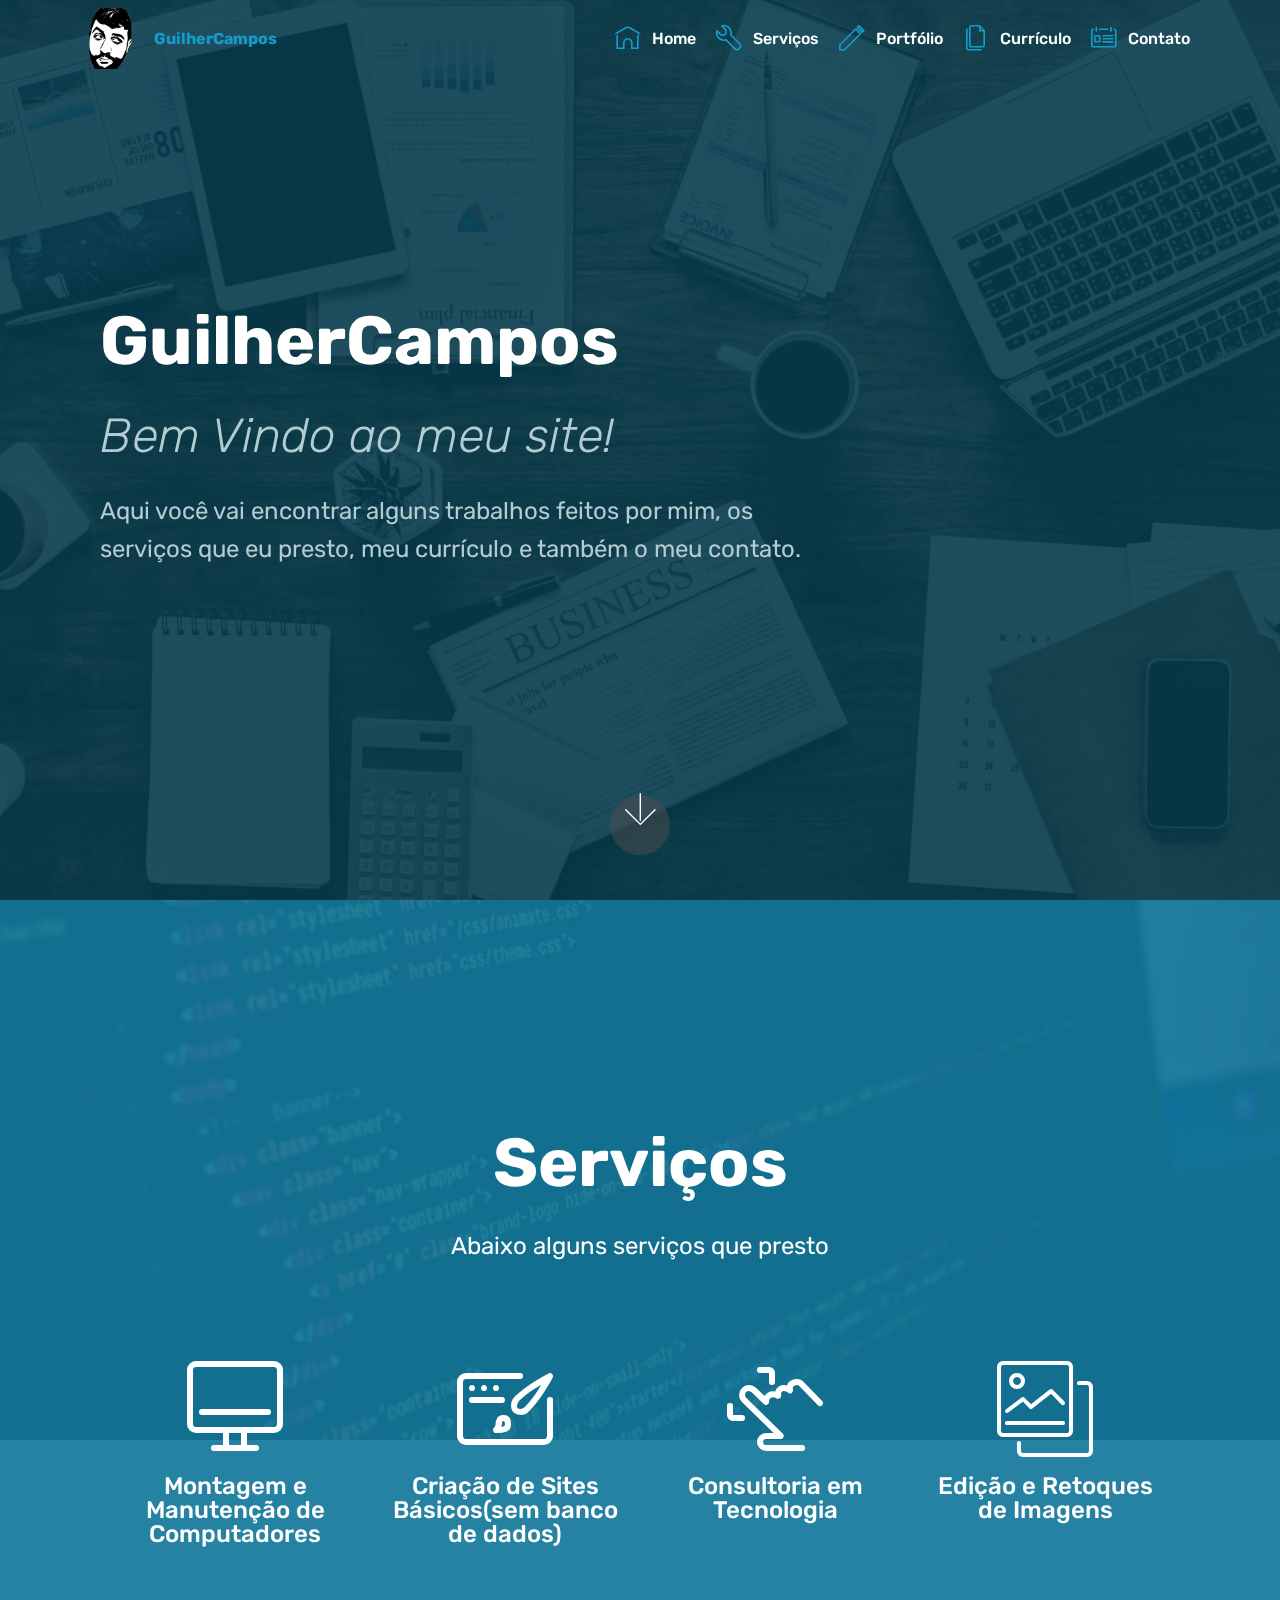
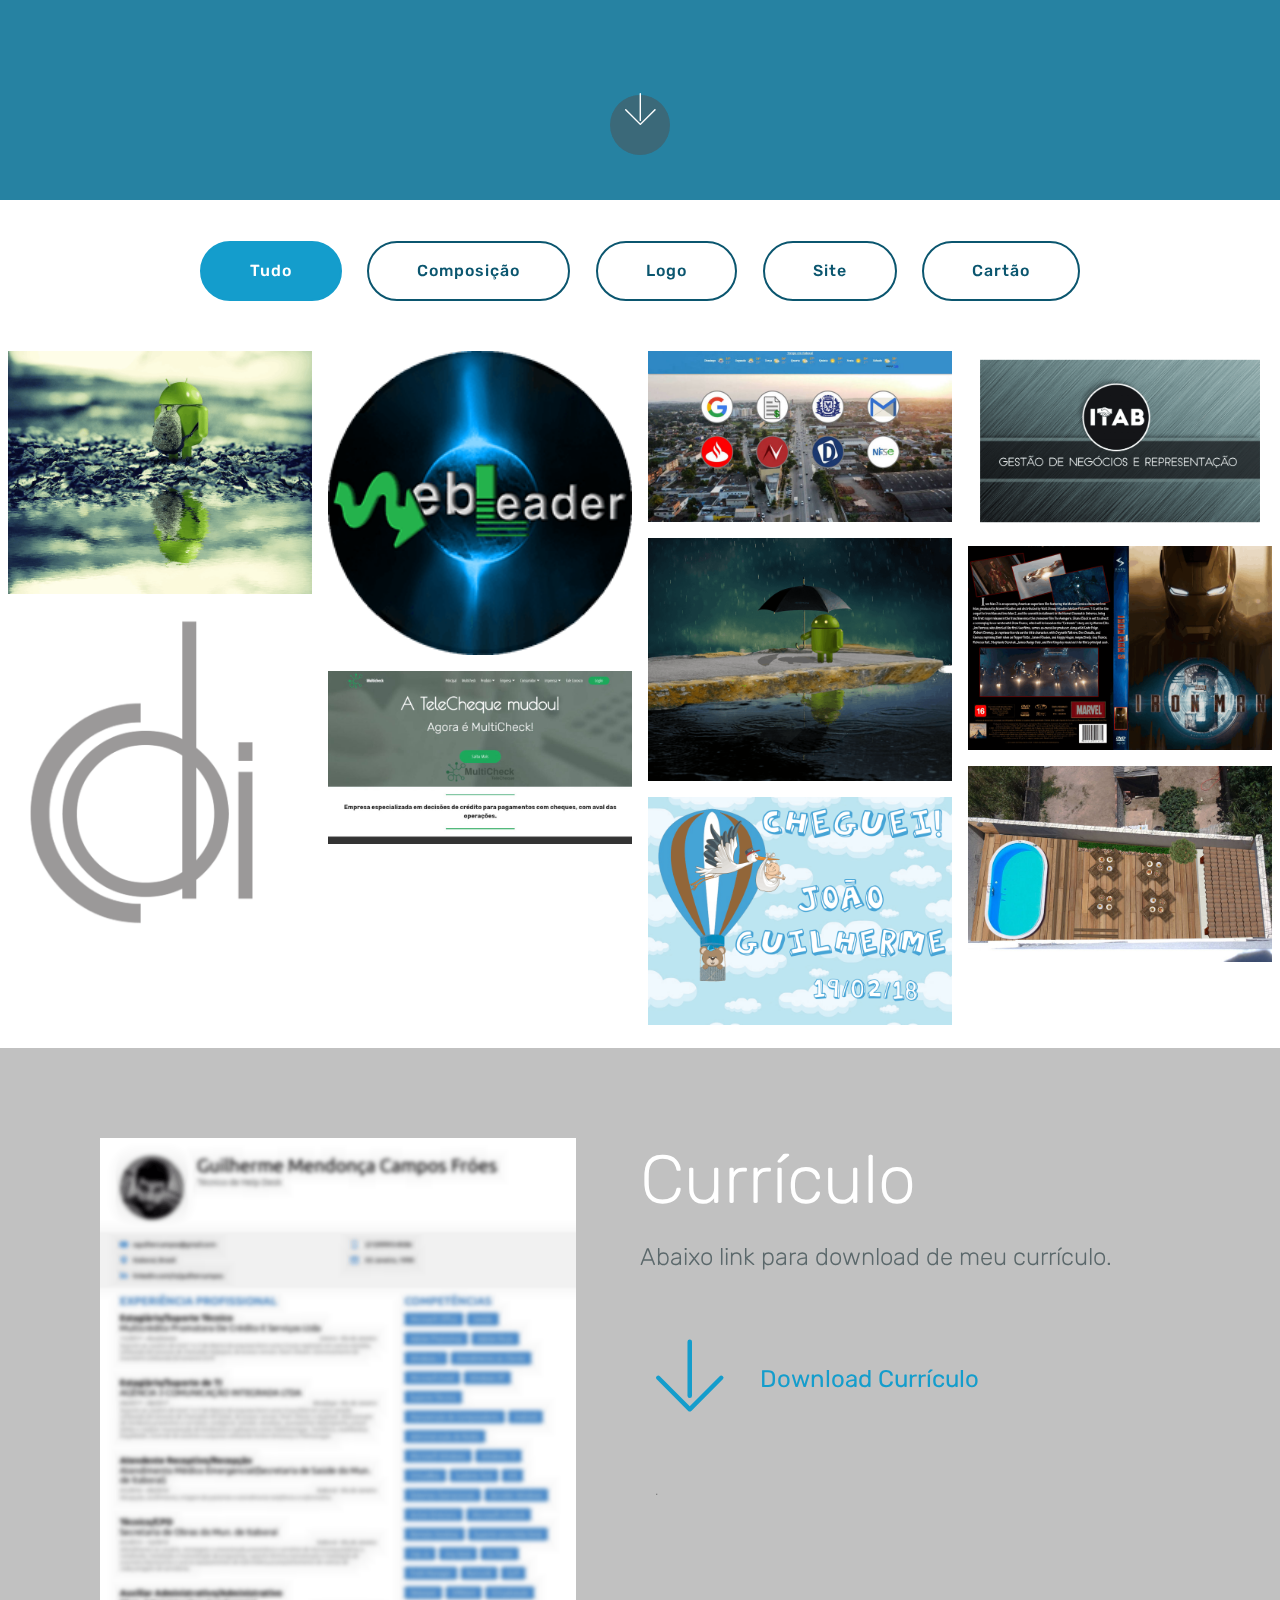
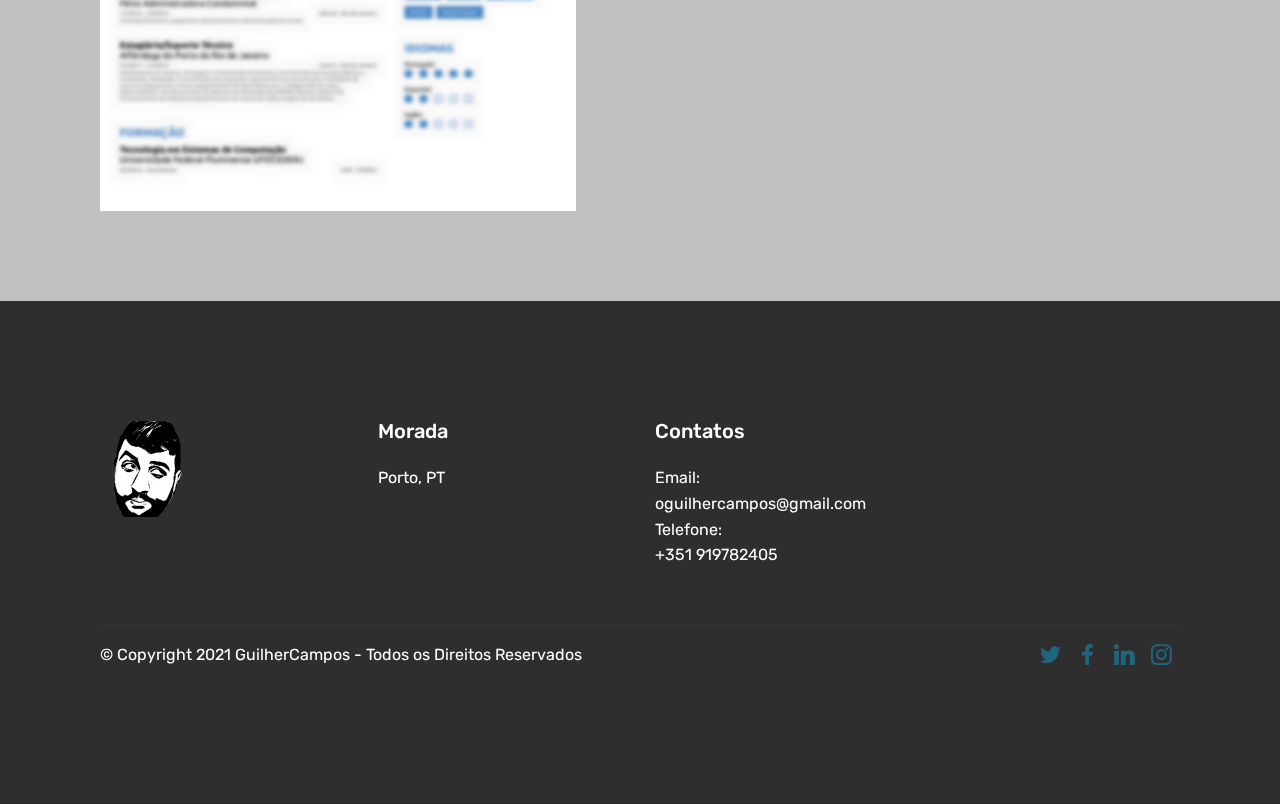
<file: index.html>
<!DOCTYPE html>
<html >
<head>
  <meta charset="UTF-8">
  <meta http-equiv="X-UA-Compatible" content="IE=edge">
  <meta name="viewport" content="width=device-width, initial-scale=1, minimum-scale=1">
  <link rel="shortcut icon" href="assets/images/gui0-96x96.png" type="image/x-icon">
  <meta name="description" content="Minha página.">
  <title>GuilherCampos</title>
  <link rel="stylesheet" href="assets/web/assets/mobirise-icons-bold/mobirise-icons-bold.css">
  <link rel="stylesheet" href="assets/web/assets/mobirise-icons/mobirise-icons.css">
  <link rel="stylesheet" href="assets/tether/tether.min.css">
  <link rel="stylesheet" href="assets/soundcloud-plugin/style.css">
  <link rel="stylesheet" href="assets/bootstrap/css/bootstrap.min.css">
  <link rel="stylesheet" href="assets/bootstrap/css/bootstrap-grid.min.css">
  <link rel="stylesheet" href="assets/bootstrap/css/bootstrap-reboot.min.css">
  <link rel="stylesheet" href="assets/dropdown/css/style.css">
  <link rel="stylesheet" href="assets/socicon/css/styles.css">
  <link rel="stylesheet" href="assets/theme/css/style.css">
  <link rel="stylesheet" href="assets/gallery/style.css">
  <link rel="stylesheet" href="assets/mobirise/css/mbr-additional.css" type="text/css">
  
  
  
</head>
<body>

<!-- Google Analytics -->
<!-- Global site tag (gtag.js) - Google Analytics -->
<script async src="https://www.googletagmanager.com/gtag/js?id=UA-117597924-1"></script>
<script>
  window.dataLayer = window.dataLayer || [];
  function gtag(){dataLayer.push(arguments);}
  gtag('js', new Date());

  gtag('config', 'UA-117597924-1');
</script>
<!-- /Google Analytics -->


  <section class="menu cid-qPkjql4iUB" once="menu" id="menu1-0">

    

    <nav class="navbar navbar-expand beta-menu navbar-dropdown align-items-center navbar-fixed-top navbar-toggleable-sm bg-color transparent">
        <button class="navbar-toggler navbar-toggler-right" type="button" data-toggle="collapse" data-target="#navbarSupportedContent" aria-controls="navbarSupportedContent" aria-expanded="false" aria-label="Toggle navigation">
            <div class="hamburger">
                <span></span>
                <span></span>
                <span></span>
                <span></span>
            </div>
        </button>
        <div class="menu-logo">
            <div class="navbar-brand">
                <span class="navbar-logo">
                    <a href="#top">
                         <img src="assets/images/gui0-96x96.png" alt="GuilherCampos" title="" style="height: 3.8rem;">
                    </a>
                </span>
                <span class="navbar-caption-wrap"><a class="navbar-caption text-primary display-4" href="#top">
                        GuilherCampos</a></span>
            </div>
        </div>
        <div class="collapse navbar-collapse" id="navbarSupportedContent">
            <ul class="navbar-nav nav-dropdown nav-right" data-app-modern-menu="true"><li class="nav-item">
                    <a class="nav-link link text-white display-4" href="#top"><span class="mbrib-home mbr-iconfont mbr-iconfont-btn" style="color: rgb(20, 157, 204);"></span>
                        Home</a>
                </li>
                <li class="nav-item">
                    <a class="nav-link link text-white display-4" href="index.html#header12-2"><span class="mbrib-setting3 mbr-iconfont mbr-iconfont-btn" style="color: rgb(20, 157, 204);"></span>
                        Serviços</a>
                </li><li class="nav-item"><a class="nav-link link text-white display-4" href="index.html#gallery3-3"><span class="mbrib-edit2 mbr-iconfont mbr-iconfont-btn" style="color: rgb(20, 157, 204);"></span>
                        Portfólio</a></li><li class="nav-item"><a class="nav-link link text-white display-4" href="index.html#features11-4"><span class="mbrib-pages mbr-iconfont mbr-iconfont-btn" style="color: rgb(20, 157, 204);"></span>
                        Currículo</a></li><li class="nav-item"><a class="nav-link link text-white display-4" href="index.html#footer1-6"><span class="mbrib-contact-form mbr-iconfont mbr-iconfont-btn" style="color: rgb(20, 157, 204);"></span>
                        Contato</a></li></ul>
            
        </div>
    </nav>
</section>

<section class="engine"><a href="">build your own website</a></section><section class="header9 cid-qPkjzv8clE mbr-fullscreen mbr-parallax-background" id="header9-1">

    

    <div class="mbr-overlay" style="opacity: 0.9; background-color: rgb(7, 59, 76);">
    </div>

    <div class="container">
        <div class="media-container-column mbr-white col-md-8">
            <h1 class="mbr-section-title align-left mbr-bold pb-3 mbr-fonts-style display-1">
                GuilherCampos</h1>
            <h3 class="mbr-section-subtitle align-left mbr-light pb-3 mbr-fonts-style display-2">
                Bem Vindo ao meu site!</h3>
            <p class="mbr-text align-left pb-3 mbr-fonts-style display-5">
                Aqui você vai encontrar alguns trabalhos feitos por mim, os serviços que eu presto, meu currículo e também o meu contato.</p>
            
        </div>
    </div>

    <div class="mbr-arrow hidden-sm-down" aria-hidden="true">
        <a href="#next">
            <i class="mbri-down mbr-iconfont"></i>
        </a>
    </div>
</section>

<section class="header12 cid-qPkjBtu34z mbr-fullscreen mbr-parallax-background" id="header12-2">

    

    <div class="mbr-overlay" style="opacity: 0.9; background-color: rgb(15, 118, 153);">
    </div>

    <div class="container  ">
            <div class="media-container">
                <div class="col-md-12 align-center">
                    <h1 class="mbr-section-title pb-3 mbr-white mbr-bold mbr-fonts-style display-1">
                        Serviços</h1>
                    <p class="mbr-text pb-3 mbr-white mbr-fonts-style display-5">Abaixo alguns serviços que presto</p>
                    

                    <div class="icons-media-container mbr-white">
                        <div class="card col-12 col-md-6 col-lg-3">
                            <div class="icon-block">
                            <a href="index.html#header12-2">
                                <span class="mbr-iconfont mbrib-desktop"></span>
                            </a>
                            </div>
                            <h5 class="mbr-fonts-style display-5">
                                Montagem e Manutenção de Computadores</h5>
                        </div>

                        <div class="card col-12 col-md-6 col-lg-3">
                            <div class="icon-block">
                                <a href="index.html#header12-2">
                                    <span class="mbr-iconfont mbrib-website-theme"></span>
                                </a>
                            </div>
                            <h5 class="mbr-fonts-style display-5">
                                Criação de Sites Básicos(sem banco de dados)</h5>
                        </div>

                        <div class="card col-12 col-md-6 col-lg-3">
                            <div class="icon-block">
                                <a href="index.html#header12-2">
                                    <span class="mbr-iconfont mbrib-touch-swipe"></span>
                                </a>
                            </div>
                            <h5 class="mbr-fonts-style display-5">
                                Consultoria em Tecnologia</h5>
                        </div>

                        <div class="card col-12 col-md-6 col-lg-3">
                            <div class="icon-block">
                                <a href="index.html#header12-2">
                                    <span class="mbr-iconfont mbri-photos"></span>
                                </a>
                            </div>
                            <h5 class="mbr-fonts-style display-5">
                                Edição e Retoques de Imagens</h5>
                        </div>
                    </div>
                </div>
            </div>
    </div>

    <div class="mbr-arrow hidden-sm-down" aria-hidden="true">
        <a href="#next">
            <i class="mbri-down mbr-iconfont"></i>
        </a>
    </div>
</section>

<section class="mbr-gallery mbr-slider-carousel cid-qPkjIBV95L" id="gallery3-3">

    

    <div>
        <div><!-- Filter --><div class="mbr-gallery-filter container gallery-filter-active"><ul buttons="0"><li class="mbr-gallery-filter-all"><a class="btn btn-md btn-primary-outline active display-7" href="">Tudo</a></li></ul></div><!-- Gallery --><div class="mbr-gallery-row"><div class="mbr-gallery-layout-default"><div><div><div class="mbr-gallery-item mbr-gallery-item--p1" data-video-url="false" data-tags="Composição"><div href="#lb-gallery3-3" data-slide-to="0" data-toggle="modal"><img src="assets/images/android-agua-preview-1200x960-800x640.png" alt="" title=""><span class="icon-focus"></span></div></div><div class="mbr-gallery-item mbr-gallery-item--p1" data-video-url="false" data-tags="Logo"><div href="#lb-gallery3-3" data-slide-to="1" data-toggle="modal"><img src="assets/images/webleader-botton-210-210x210-210x210.png" alt="" title=""><span class="icon-focus"></span></div></div><div class="mbr-gallery-item mbr-gallery-item--p1" data-video-url="false" data-tags="Site"><div href="#lb-gallery3-3" data-slide-to="2" data-toggle="modal"><img src="assets/images/menuita-1366x768-800x450.jpg" alt="" title=""><span class="icon-focus"></span></div></div><div class="mbr-gallery-item mbr-gallery-item--p1" data-video-url="false" data-tags="Cartão"><div href="#lb-gallery3-3" data-slide-to="3" data-toggle="modal"><img src="assets/images/itab-011.psd-1024x606-800x473.png" alt="" title=""><span class="icon-focus"></span></div></div><div class="mbr-gallery-item mbr-gallery-item--p1" data-video-url="false" data-tags="Composição"><div href="#lb-gallery3-3" data-slide-to="4" data-toggle="modal"><img src="assets/images/chuva-android-preview-1200x960-800x640.png" alt="" title=""><span class="icon-focus"></span></div></div><div class="mbr-gallery-item mbr-gallery-item--p1" data-video-url="false" data-tags="Composição"><div href="#lb-gallery3-3" data-slide-to="5" data-toggle="modal"><img src="assets/images/capaironman-preview-1280x859-800x537.png" alt="" title=""><span class="icon-focus"></span></div></div><div class="mbr-gallery-item mbr-gallery-item--p1" data-video-url="false" data-tags="Logo"><div href="#lb-gallery3-3" data-slide-to="6" data-toggle="modal"><img src="assets/images/logo-cleanlite-preview-688x779-688x779.png" alt="" title=""><span class="icon-focus"></span></div></div><div class="mbr-gallery-item mbr-gallery-item--p1" data-video-url="false" data-tags="Site"><div href="#lb-gallery3-3" data-slide-to="7" data-toggle="modal"><img src="assets/images/check-1347x768-800x456.jpg" alt="" title=""><span class="icon-focus"></span></div></div><div class="mbr-gallery-item mbr-gallery-item--p1" data-video-url="false" data-tags="Composição"><div href="#lb-gallery3-3" data-slide-to="8" data-toggle="modal"><img src="assets/images/dsc-0017-2-1975x1277-800x517.jpg" alt="" title=""><span class="icon-focus"></span></div></div><div class="mbr-gallery-item mbr-gallery-item--p1" data-video-url="false" data-tags="Composição"><div href="#lb-gallery3-3" data-slide-to="9" data-toggle="modal"><img src="assets/images/porta2-2000x1500-800x600.png" alt="" title=""><span class="icon-focus"></span></div></div></div></div><div class="clearfix"></div></div></div><!-- Lightbox --><div data-app-prevent-settings="" class="mbr-slider modal fade carousel slide" tabindex="-1" data-keyboard="true" data-interval="false" id="lb-gallery3-3"><div class="modal-dialog"><div class="modal-content"><div class="modal-body"><div class="carousel-inner"><div class="carousel-item"><img src="assets/images/android-agua-preview-1200x960.png" alt="" title=""></div><div class="carousel-item"><img src="assets/images/webleader-botton-210-210x210.png" alt="" title=""></div><div class="carousel-item"><img src="assets/images/menuita-1366x768.jpg" alt="" title=""></div><div class="carousel-item"><img src="assets/images/itab-011.psd-1024x606.png" alt="" title=""></div><div class="carousel-item"><img src="assets/images/chuva-android-preview-1200x960.png" alt="" title=""></div><div class="carousel-item"><img src="assets/images/capaironman-preview-1280x859.png" alt="" title=""></div><div class="carousel-item active"><img src="assets/images/logo-cleanlite-preview-688x779.png" alt="" title=""></div><div class="carousel-item"><img src="assets/images/check-1347x768.jpg" alt="" title=""></div><div class="carousel-item"><img src="assets/images/dsc-0017-2-1975x1277.jpg" alt="" title=""></div><div class="carousel-item"><img src="assets/images/porta2-2000x1500.png" alt="" title=""></div></div><a class="carousel-control carousel-control-prev" role="button" data-slide="prev" href="#lb-gallery3-3"><span class="mbri-left mbr-iconfont" aria-hidden="true"></span><span class="sr-only">Previous</span></a><a class="carousel-control carousel-control-next" role="button" data-slide="next" href="#lb-gallery3-3"><span class="mbri-right mbr-iconfont" aria-hidden="true"></span><span class="sr-only">Next</span></a><a class="close" href="#" role="button" data-dismiss="modal"><span class="sr-only">Close</span></a></div></div></div></div></div>
    </div>

</section>

<section class="features11 cid-qPkjPMUeoJ" id="features11-4">

    

    

    <div class="container">   
        <div class="col-md-12">
            <div class="media-container-row">
                <div class="mbr-figure" style="width: 50%;">
                    <a href="index.html#features11-4"><img src="assets/images/guilherme-mendona-campos-fress-resume-blur-952x1347.png" alt="Mobirise" title=""></a>
                </div>
                <div class=" align-left aside-content">
                    <h2 class="mbr-title pt-2 mbr-fonts-style display-1">Currículo</h2>
                    <div class="mbr-section-text">
                        <p class="mbr-text mb-5 pt-3 mbr-light mbr-fonts-style display-5">
                        Abaixo link para download de meu currículo.
                        </p>
                    </div>

                    <div class="block-content">
                        <div class="card p-3 pr-3">
                            <div class="media">
                                <div class=" align-self-center card-img pb-3">
                                    <a href="assets/files/Guilherme%20Mendon%C3%A7a%20Campos%20Fr%C3%B3es's%20Resume.pdf"><span class="mbr-iconfont mbrib-down" style="color: rgb(20, 157, 204);"></span></a>
                                </div>     
                                <div class="media-body">
                                    <h4 class="card-title mbr-fonts-style display-5">
                                        <a href="assets/files/Guilherme Mendonça Campos Fróes's Resume.pdf">Download Currículo</a></h4>
                                </div>
                            </div>                

                            <div class="card-box">
                                <p class="block-text mbr-fonts-style display-7"></p>
                            </div>
                        </div>

                        <div class="card p-3 pr-3">
                            <div class="media">
                                <div class="align-self-center card-img pb-3">
                                    <span class="mbr-iconfont mbri-drag-n-drop2" style="font-size: 1px;"></span>
                                </div>     
                                <div class="media-body">
                                    <h4 class="card-title mbr-fonts-style display-7"></h4>
                                </div>
                            </div>                

                            <div class="card-box">
                                <p class="block-text mbr-fonts-style display-7"></p>
                            </div>
                        </div>
                    </div>
                </div>
            </div>
        </div> 
    </div>          
</section>

<section class="cid-qPkk7zFBMV" id="footer1-6">

    

    

    <div class="container">
        <div class="media-container-row content text-white">
            <div class="col-12 col-md-3">
                <div class="media-wrap">
                    <a href="#top">
                        <img src="assets/images/gui0-1-192x192.png" alt="" title="">
                    </a>
                </div>
            </div>
            <div class="col-12 col-md-3 mbr-fonts-style display-7">
                <h5 class="pb-3">
                    Morada</h5>
                <p class="mbr-text">Porto, PT</p>
            </div>
            <div class="col-12 col-md-3 mbr-fonts-style display-7">
                <h5 class="pb-3">
                    Contatos
                </h5>
                <p class="mbr-text">
                    Email: oguilhercampos@gmail.com
                    <br>Telefone: <br>+351 919782405 &nbsp; &nbsp; &nbsp; &nbsp; &nbsp; &nbsp; &nbsp; &nbsp; &nbsp;&nbsp;<br><br></p>
            </div>
            <div class="col-12 col-md-3 mbr-fonts-style display-7">
                <h5 class="pb-3"></h5>
                <p class="mbr-text"></p>
            </div>
        </div>
        <div class="footer-lower">
            <div class="media-container-row">
                <div class="col-sm-12">
                    <hr>
                </div>
            </div>
            <div class="media-container-row mbr-white">
                <div class="col-sm-6 copyright">
                    <p class="mbr-text mbr-fonts-style display-7">
                        © Copyright 2021 GuilherCampos - Todos os Direitos Reservados</p>
                </div>
                <div class="col-md-6">
                    <div class="social-list align-right">
                        <div class="soc-item">
                            <a href="https://twitter.com/guilhercampos" target="_blank">
                                <span class="mbr-iconfont mbr-iconfont-social socicon-twitter socicon" style="color: rgb(20, 157, 204);"></span>
                            </a>
                        </div>
                        <div class="soc-item">
                            <a href="https://www.facebook.com/guilhercampos" target="_blank">
                                <span class="mbr-iconfont mbr-iconfont-social socicon-facebook socicon" style="color: rgb(20, 157, 204);"></span>
                            </a>
                        </div>
                        <div class="soc-item">
                            <a href="https://www.linkedin.com/in/guilhercampos/" target="_blank">
                                <span class="mbr-iconfont mbr-iconfont-social socicon-linkedin socicon" style="color: rgb(20, 157, 204);"></span>
                            </a>
                        </div>
                        <div class="soc-item">
                            <a href="https://instagram.com/guilhercampos" target="_blank">
                                <span class="mbr-iconfont mbr-iconfont-social socicon-instagram socicon" style="color: rgb(20, 157, 204);"></span>
                            </a>
                        </div>
                        
                        
                    </div>
                </div>
            </div>
        </div>
    </div>
</section>


  <script src="assets/web/assets/jquery/jquery.min.js"></script>
  <script src="assets/popper/popper.min.js"></script>
  <script src="assets/tether/tether.min.js"></script>
  <script src="assets/bootstrap/js/bootstrap.min.js"></script>
  <script src="assets/dropdown/js/script.min.js"></script>
  <script src="assets/touchswipe/jquery.touch-swipe.min.js"></script>
  <script src="assets/smoothscroll/smooth-scroll.js"></script>
  <script src="assets/masonry/masonry.pkgd.min.js"></script>
  <script src="assets/imagesloaded/imagesloaded.pkgd.min.js"></script>
  <script src="assets/bootstrapcarouselswipe/bootstrap-carousel-swipe.js"></script>
  <script src="assets/vimeoplayer/jquery.mb.vimeo_player.js"></script>
  <script src="assets/parallax/jarallax.min.js"></script>
  <script src="assets/theme/js/script.js"></script>
  <script src="assets/slidervideo/script.js"></script>
  <script src="assets/gallery/player.min.js"></script>
  <script src="assets/gallery/script.js"></script>
  
  
</body>
</html>
</file>
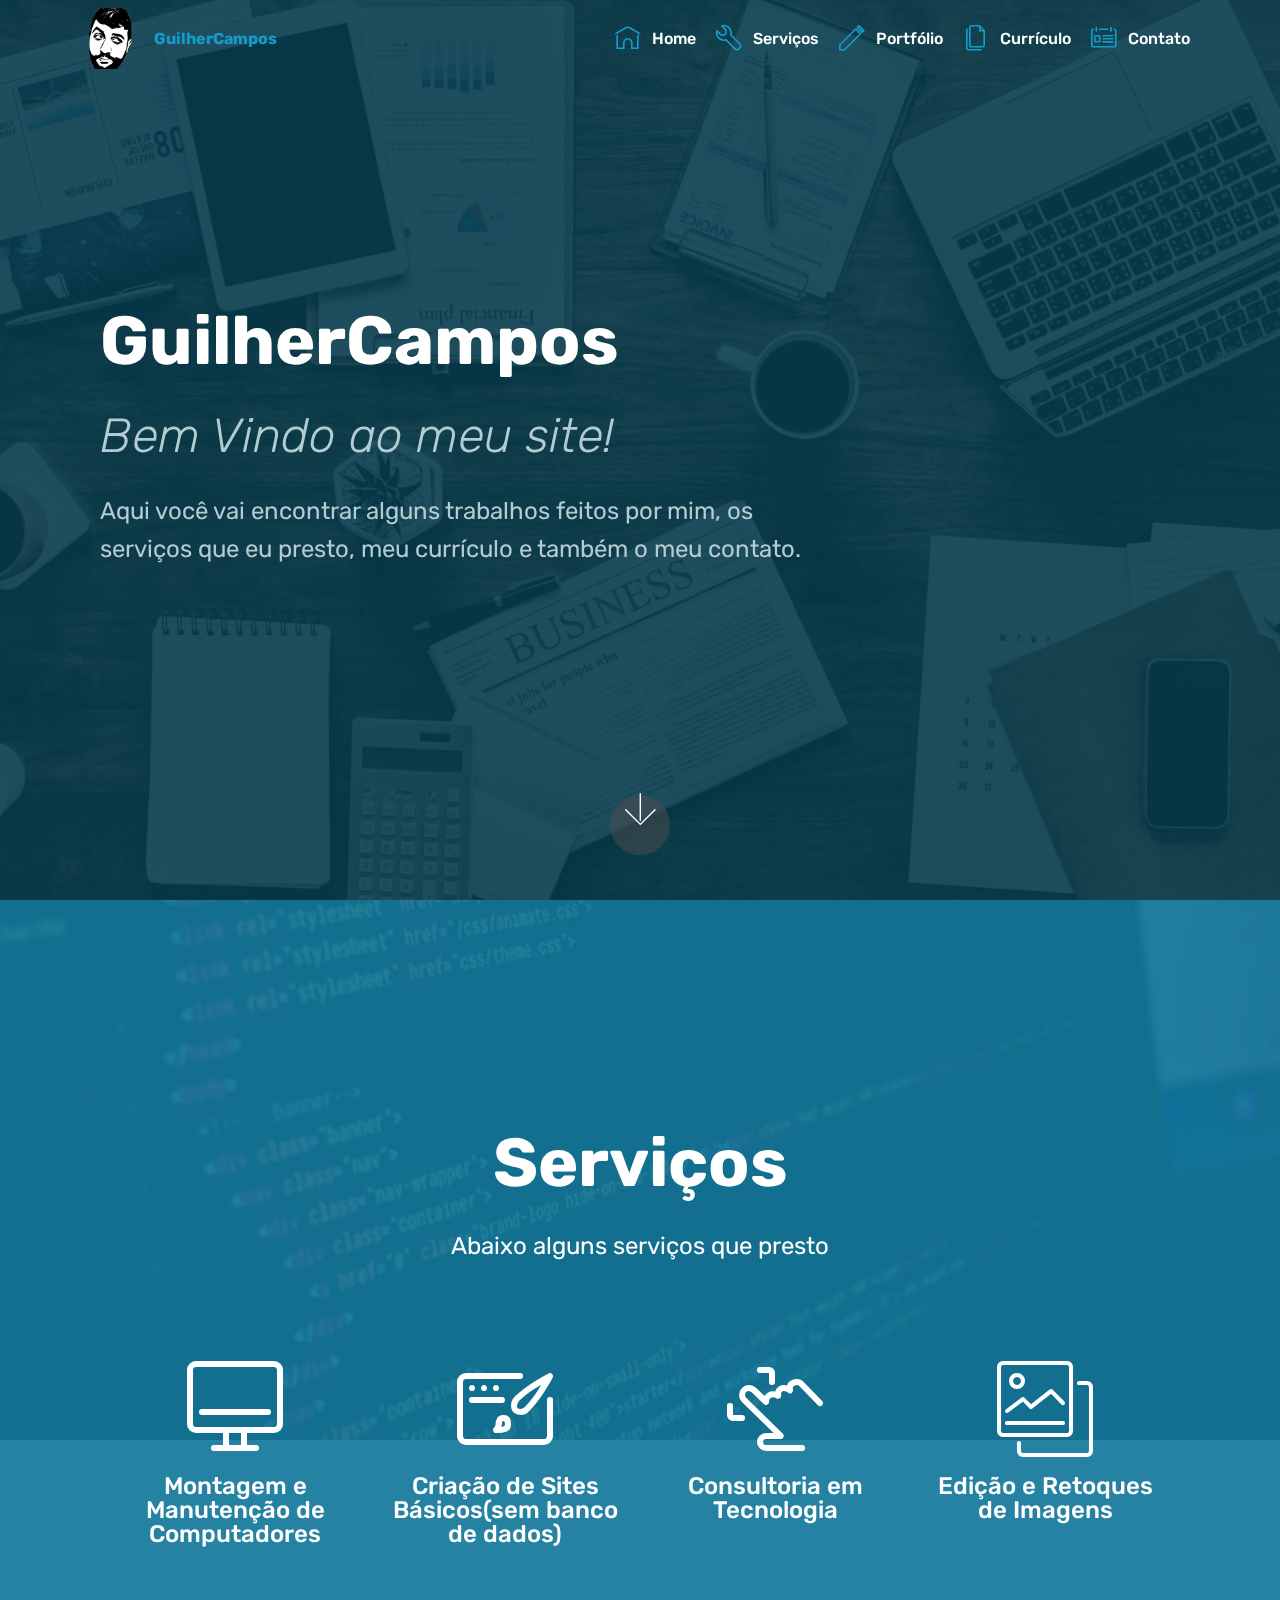
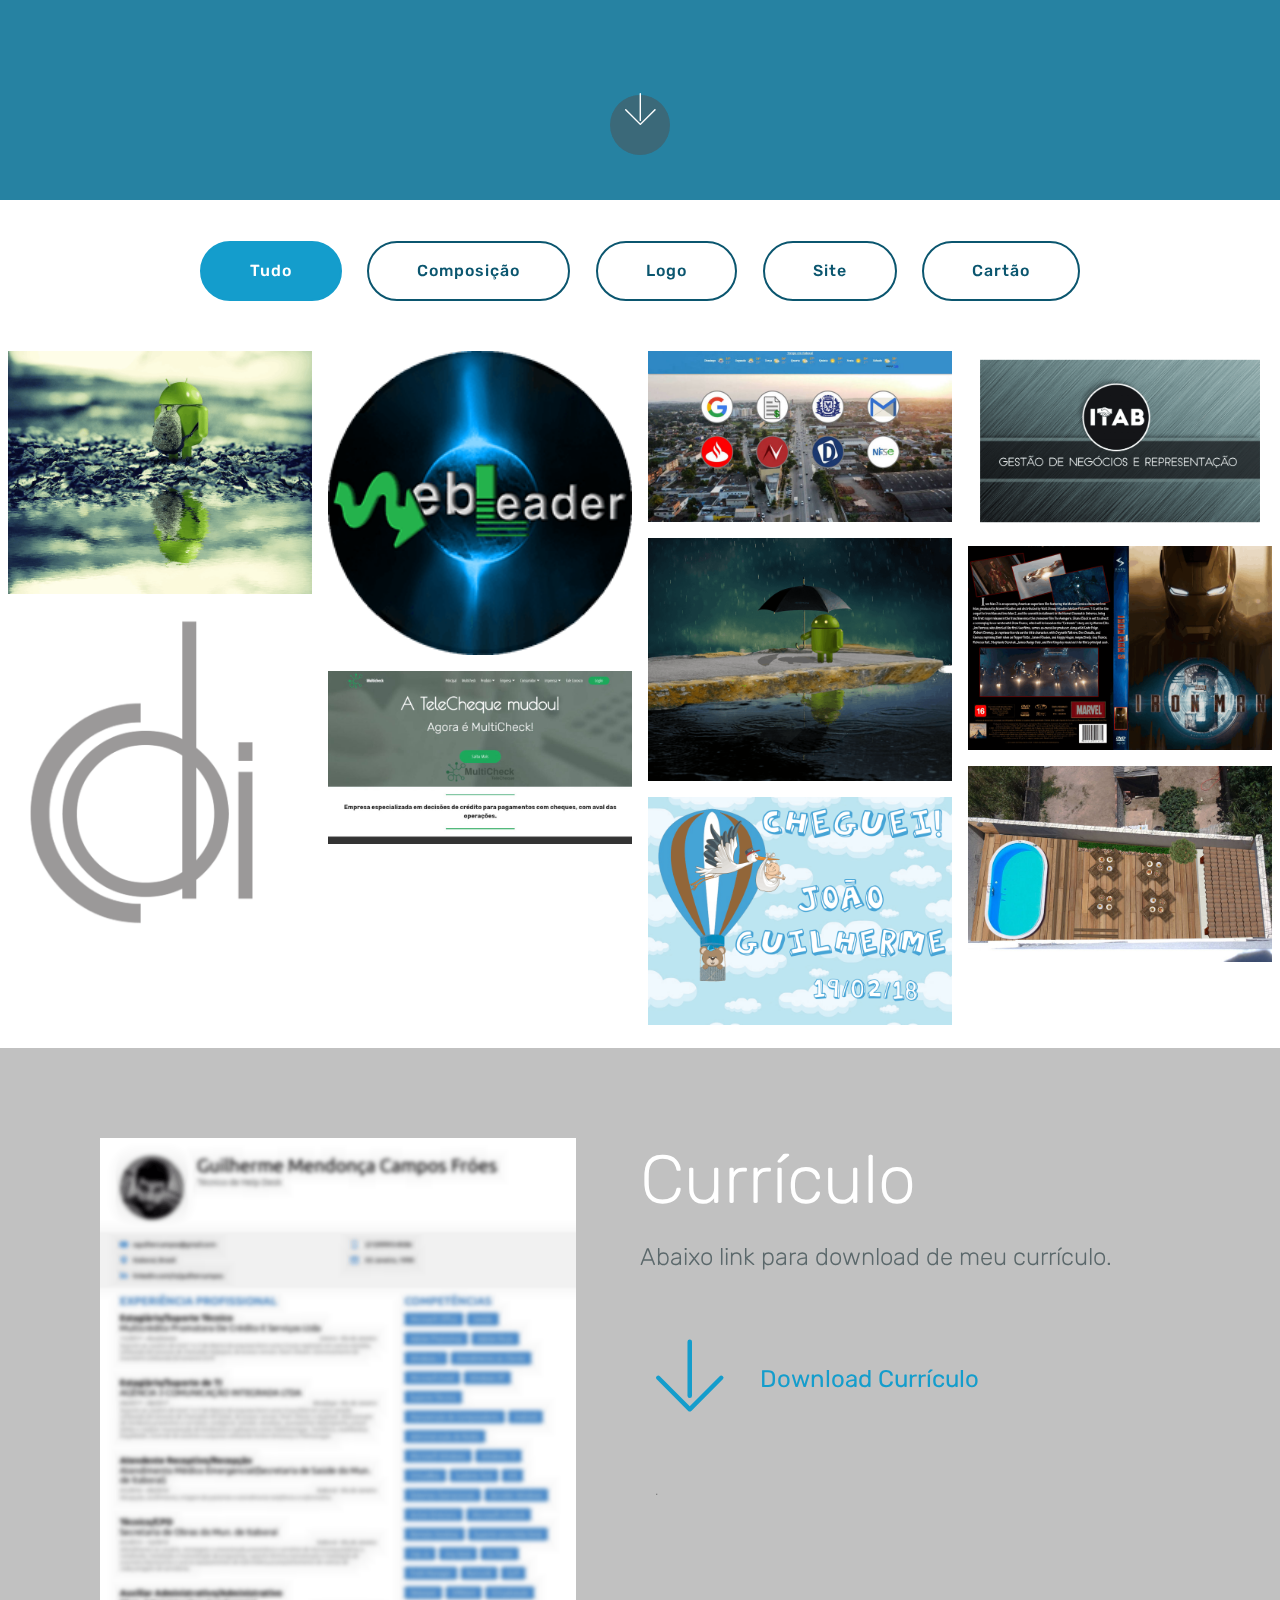
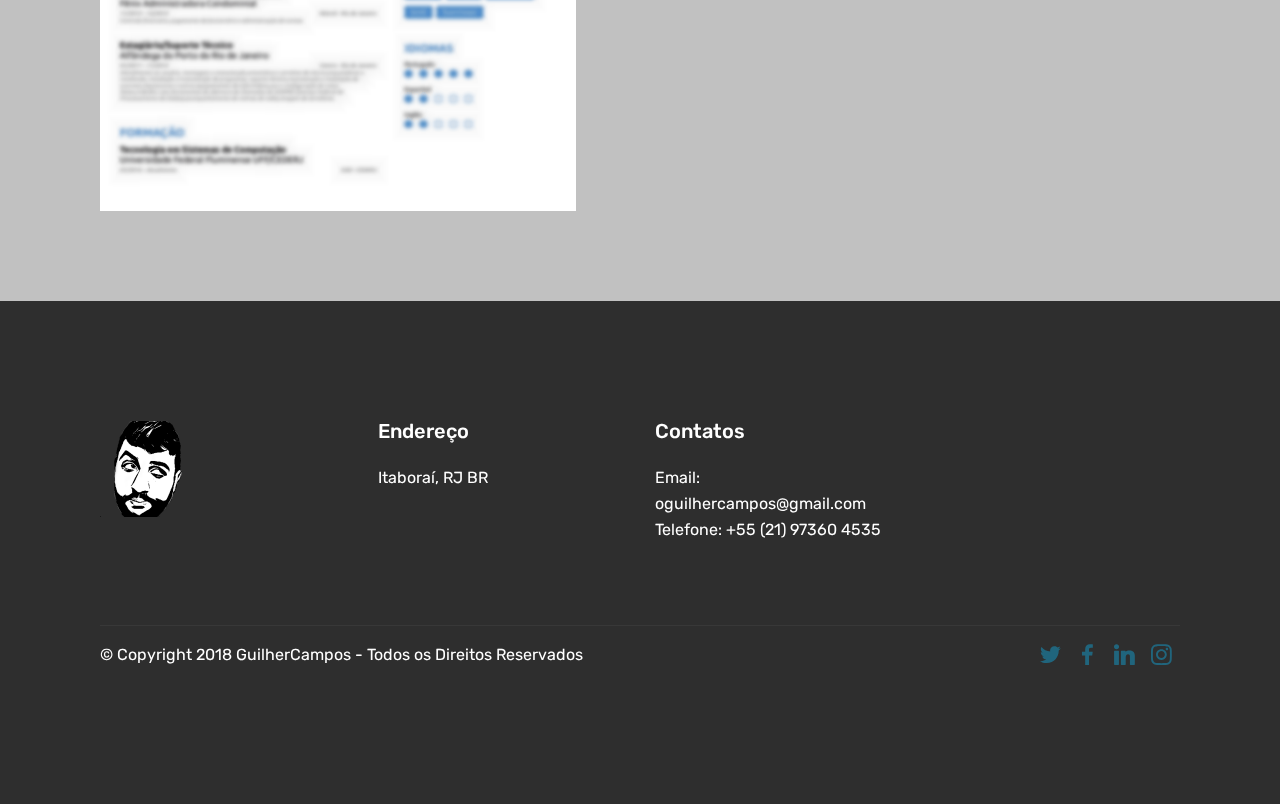
<file: GuilherCampos.html>
<!DOCTYPE html>
<html >
<head>
  <meta charset="UTF-8">
  <meta http-equiv="X-UA-Compatible" content="IE=edge">
  <meta name="viewport" content="width=device-width, initial-scale=1, minimum-scale=1">
  <link rel="shortcut icon" href="assets/images/gui0-96x96.png" type="image/x-icon">
  <meta name="description" content="Minha página.">
  <title>GuilherCampos</title>
  <link rel="stylesheet" href="assets/web/assets/mobirise-icons-bold/mobirise-icons-bold.css">
  <link rel="stylesheet" href="assets/web/assets/mobirise-icons/mobirise-icons.css">
  <link rel="stylesheet" href="assets/tether/tether.min.css">
  <link rel="stylesheet" href="assets/soundcloud-plugin/style.css">
  <link rel="stylesheet" href="assets/bootstrap/css/bootstrap.min.css">
  <link rel="stylesheet" href="assets/bootstrap/css/bootstrap-grid.min.css">
  <link rel="stylesheet" href="assets/bootstrap/css/bootstrap-reboot.min.css">
  <link rel="stylesheet" href="assets/dropdown/css/style.css">
  <link rel="stylesheet" href="assets/socicon/css/styles.css">
  <link rel="stylesheet" href="assets/theme/css/style.css">
  <link rel="stylesheet" href="assets/gallery/style.css">
  <link rel="stylesheet" href="assets/mobirise/css/mbr-additional.css" type="text/css">
  
  
  
</head>
<body>

<!-- Google Analytics -->
<!-- Global site tag (gtag.js) - Google Analytics -->
<script async src="https://www.googletagmanager.com/gtag/js?id=UA-117597924-1"></script>
<script>
  window.dataLayer = window.dataLayer || [];
  function gtag(){dataLayer.push(arguments);}
  gtag('js', new Date());

  gtag('config', 'UA-117597924-1');
</script>
<!-- /Google Analytics -->


  <section class="menu cid-qPkjql4iUB" once="menu" id="menu1-0">

    

    <nav class="navbar navbar-expand beta-menu navbar-dropdown align-items-center navbar-fixed-top navbar-toggleable-sm bg-color transparent">
        <button class="navbar-toggler navbar-toggler-right" type="button" data-toggle="collapse" data-target="#navbarSupportedContent" aria-controls="navbarSupportedContent" aria-expanded="false" aria-label="Toggle navigation">
            <div class="hamburger">
                <span></span>
                <span></span>
                <span></span>
                <span></span>
            </div>
        </button>
        <div class="menu-logo">
            <div class="navbar-brand">
                <span class="navbar-logo">
                    <a href="#top">
                         <img src="assets/images/gui0-96x96.png" alt="GuilherCampos" title="" style="height: 3.8rem;">
                    </a>
                </span>
                <span class="navbar-caption-wrap"><a class="navbar-caption text-primary display-4" href="#top">
                        GuilherCampos</a></span>
            </div>
        </div>
        <div class="collapse navbar-collapse" id="navbarSupportedContent">
            <ul class="navbar-nav nav-dropdown nav-right" data-app-modern-menu="true"><li class="nav-item">
                    <a class="nav-link link text-white display-4" href="#top"><span class="mbrib-home mbr-iconfont mbr-iconfont-btn" style="color: rgb(20, 157, 204);"></span>
                        Home</a>
                </li>
                <li class="nav-item">
                    <a class="nav-link link text-white display-4" href="index.html#header12-2"><span class="mbrib-setting3 mbr-iconfont mbr-iconfont-btn" style="color: rgb(20, 157, 204);"></span>
                        Serviços</a>
                </li><li class="nav-item"><a class="nav-link link text-white display-4" href="index.html#gallery3-3"><span class="mbrib-edit2 mbr-iconfont mbr-iconfont-btn" style="color: rgb(20, 157, 204);"></span>
                        Portfólio</a></li><li class="nav-item"><a class="nav-link link text-white display-4" href="index.html#features11-4"><span class="mbrib-pages mbr-iconfont mbr-iconfont-btn" style="color: rgb(20, 157, 204);"></span>
                        Currículo</a></li><li class="nav-item"><a class="nav-link link text-white display-4" href="index.html#footer1-6"><span class="mbrib-contact-form mbr-iconfont mbr-iconfont-btn" style="color: rgb(20, 157, 204);"></span>
                        Contato</a></li></ul>
            
        </div>
    </nav>
</section>

<section class="engine"><a href="">build your own website</a></section><section class="header9 cid-qPkjzv8clE mbr-fullscreen mbr-parallax-background" id="header9-1">

    

    <div class="mbr-overlay" style="opacity: 0.9; background-color: rgb(7, 59, 76);">
    </div>

    <div class="container">
        <div class="media-container-column mbr-white col-md-8">
            <h1 class="mbr-section-title align-left mbr-bold pb-3 mbr-fonts-style display-1">
                GuilherCampos</h1>
            <h3 class="mbr-section-subtitle align-left mbr-light pb-3 mbr-fonts-style display-2">
                Bem Vindo ao meu site!</h3>
            <p class="mbr-text align-left pb-3 mbr-fonts-style display-5">
                Aqui você vai encontrar alguns trabalhos feitos por mim, os serviços que eu presto, meu currículo e também o meu contato.</p>
            
        </div>
    </div>

    <div class="mbr-arrow hidden-sm-down" aria-hidden="true">
        <a href="#next">
            <i class="mbri-down mbr-iconfont"></i>
        </a>
    </div>
</section>

<section class="header12 cid-qPkjBtu34z mbr-fullscreen mbr-parallax-background" id="header12-2">

    

    <div class="mbr-overlay" style="opacity: 0.9; background-color: rgb(15, 118, 153);">
    </div>

    <div class="container  ">
            <div class="media-container">
                <div class="col-md-12 align-center">
                    <h1 class="mbr-section-title pb-3 mbr-white mbr-bold mbr-fonts-style display-1">
                        Serviços</h1>
                    <p class="mbr-text pb-3 mbr-white mbr-fonts-style display-5">Abaixo alguns serviços que presto</p>
                    

                    <div class="icons-media-container mbr-white">
                        <div class="card col-12 col-md-6 col-lg-3">
                            <div class="icon-block">
                            <a href="index.html#header12-2">
                                <span class="mbr-iconfont mbrib-desktop"></span>
                            </a>
                            </div>
                            <h5 class="mbr-fonts-style display-5">
                                Montagem e Manutenção de Computadores</h5>
                        </div>

                        <div class="card col-12 col-md-6 col-lg-3">
                            <div class="icon-block">
                                <a href="index.html#header12-2">
                                    <span class="mbr-iconfont mbrib-website-theme"></span>
                                </a>
                            </div>
                            <h5 class="mbr-fonts-style display-5">
                                Criação de Sites Básicos(sem banco de dados)</h5>
                        </div>

                        <div class="card col-12 col-md-6 col-lg-3">
                            <div class="icon-block">
                                <a href="index.html#header12-2">
                                    <span class="mbr-iconfont mbrib-touch-swipe"></span>
                                </a>
                            </div>
                            <h5 class="mbr-fonts-style display-5">
                                Consultoria em Tecnologia</h5>
                        </div>

                        <div class="card col-12 col-md-6 col-lg-3">
                            <div class="icon-block">
                                <a href="index.html#header12-2">
                                    <span class="mbr-iconfont mbri-photos"></span>
                                </a>
                            </div>
                            <h5 class="mbr-fonts-style display-5">
                                Edição e Retoques de Imagens</h5>
                        </div>
                    </div>
                </div>
            </div>
    </div>

    <div class="mbr-arrow hidden-sm-down" aria-hidden="true">
        <a href="#next">
            <i class="mbri-down mbr-iconfont"></i>
        </a>
    </div>
</section>

<section class="mbr-gallery mbr-slider-carousel cid-qPkjIBV95L" id="gallery3-3">

    

    <div>
        <div><!-- Filter --><div class="mbr-gallery-filter container gallery-filter-active"><ul buttons="0"><li class="mbr-gallery-filter-all"><a class="btn btn-md btn-primary-outline active display-7" href="">Tudo</a></li></ul></div><!-- Gallery --><div class="mbr-gallery-row"><div class="mbr-gallery-layout-default"><div><div><div class="mbr-gallery-item mbr-gallery-item--p1" data-video-url="false" data-tags="Composição"><div href="#lb-gallery3-3" data-slide-to="0" data-toggle="modal"><img src="assets/images/android-agua-preview-1200x960-800x640.png" alt="" title=""><span class="icon-focus"></span></div></div><div class="mbr-gallery-item mbr-gallery-item--p1" data-video-url="false" data-tags="Logo"><div href="#lb-gallery3-3" data-slide-to="1" data-toggle="modal"><img src="assets/images/webleader-botton-210-210x210-210x210.png" alt="" title=""><span class="icon-focus"></span></div></div><div class="mbr-gallery-item mbr-gallery-item--p1" data-video-url="false" data-tags="Site"><div href="#lb-gallery3-3" data-slide-to="2" data-toggle="modal"><img src="assets/images/menuita-1366x768-800x450.jpg" alt="" title=""><span class="icon-focus"></span></div></div><div class="mbr-gallery-item mbr-gallery-item--p1" data-video-url="false" data-tags="Cartão"><div href="#lb-gallery3-3" data-slide-to="3" data-toggle="modal"><img src="assets/images/itab-011.psd-1024x606-800x473.png" alt="" title=""><span class="icon-focus"></span></div></div><div class="mbr-gallery-item mbr-gallery-item--p1" data-video-url="false" data-tags="Composição"><div href="#lb-gallery3-3" data-slide-to="4" data-toggle="modal"><img src="assets/images/chuva-android-preview-1200x960-800x640.png" alt="" title=""><span class="icon-focus"></span></div></div><div class="mbr-gallery-item mbr-gallery-item--p1" data-video-url="false" data-tags="Composição"><div href="#lb-gallery3-3" data-slide-to="5" data-toggle="modal"><img src="assets/images/capaironman-preview-1280x859-800x537.png" alt="" title=""><span class="icon-focus"></span></div></div><div class="mbr-gallery-item mbr-gallery-item--p1" data-video-url="false" data-tags="Logo"><div href="#lb-gallery3-3" data-slide-to="6" data-toggle="modal"><img src="assets/images/logo-cleanlite-preview-688x779-688x779.png" alt="" title=""><span class="icon-focus"></span></div></div><div class="mbr-gallery-item mbr-gallery-item--p1" data-video-url="false" data-tags="Site"><div href="#lb-gallery3-3" data-slide-to="7" data-toggle="modal"><img src="assets/images/check-1347x768-800x456.jpg" alt="" title=""><span class="icon-focus"></span></div></div><div class="mbr-gallery-item mbr-gallery-item--p1" data-video-url="false" data-tags="Composição"><div href="#lb-gallery3-3" data-slide-to="8" data-toggle="modal"><img src="assets/images/dsc-0017-2-1975x1277-800x517.jpg" alt="" title=""><span class="icon-focus"></span></div></div><div class="mbr-gallery-item mbr-gallery-item--p1" data-video-url="false" data-tags="Composição"><div href="#lb-gallery3-3" data-slide-to="9" data-toggle="modal"><img src="assets/images/porta2-2000x1500-800x600.png" alt="" title=""><span class="icon-focus"></span></div></div></div></div><div class="clearfix"></div></div></div><!-- Lightbox --><div data-app-prevent-settings="" class="mbr-slider modal fade carousel slide" tabindex="-1" data-keyboard="true" data-interval="false" id="lb-gallery3-3"><div class="modal-dialog"><div class="modal-content"><div class="modal-body"><div class="carousel-inner"><div class="carousel-item"><img src="assets/images/android-agua-preview-1200x960.png" alt="" title=""></div><div class="carousel-item"><img src="assets/images/webleader-botton-210-210x210.png" alt="" title=""></div><div class="carousel-item"><img src="assets/images/menuita-1366x768.jpg" alt="" title=""></div><div class="carousel-item"><img src="assets/images/itab-011.psd-1024x606.png" alt="" title=""></div><div class="carousel-item"><img src="assets/images/chuva-android-preview-1200x960.png" alt="" title=""></div><div class="carousel-item"><img src="assets/images/capaironman-preview-1280x859.png" alt="" title=""></div><div class="carousel-item active"><img src="assets/images/logo-cleanlite-preview-688x779.png" alt="" title=""></div><div class="carousel-item"><img src="assets/images/check-1347x768.jpg" alt="" title=""></div><div class="carousel-item"><img src="assets/images/dsc-0017-2-1975x1277.jpg" alt="" title=""></div><div class="carousel-item"><img src="assets/images/porta2-2000x1500.png" alt="" title=""></div></div><a class="carousel-control carousel-control-prev" role="button" data-slide="prev" href="#lb-gallery3-3"><span class="mbri-left mbr-iconfont" aria-hidden="true"></span><span class="sr-only">Previous</span></a><a class="carousel-control carousel-control-next" role="button" data-slide="next" href="#lb-gallery3-3"><span class="mbri-right mbr-iconfont" aria-hidden="true"></span><span class="sr-only">Next</span></a><a class="close" href="#" role="button" data-dismiss="modal"><span class="sr-only">Close</span></a></div></div></div></div></div>
    </div>

</section>

<section class="features11 cid-qPkjPMUeoJ" id="features11-4">

    

    

    <div class="container">   
        <div class="col-md-12">
            <div class="media-container-row">
                <div class="mbr-figure" style="width: 50%;">
                    <a href="index.html#features11-4"><img src="assets/images/guilherme-mendona-campos-fress-resume-blur-952x1347.png" alt="Mobirise" title=""></a>
                </div>
                <div class=" align-left aside-content">
                    <h2 class="mbr-title pt-2 mbr-fonts-style display-1">Currículo</h2>
                    <div class="mbr-section-text">
                        <p class="mbr-text mb-5 pt-3 mbr-light mbr-fonts-style display-5">
                        Abaixo link para download de meu currículo.
                        </p>
                    </div>

                    <div class="block-content">
                        <div class="card p-3 pr-3">
                            <div class="media">
                                <div class=" align-self-center card-img pb-3">
                                    <a href="assets/files/Guilherme%20Mendon%C3%A7a%20Campos%20Fr%C3%B3es's%20Resume.pdf"><span class="mbr-iconfont mbrib-down" style="color: rgb(20, 157, 204);"></span></a>
                                </div>     
                                <div class="media-body">
                                    <h4 class="card-title mbr-fonts-style display-5">
                                        <a href="assets/files/Guilherme Mendonça Campos Fróes's Resume.pdf">Download Currículo</a></h4>
                                </div>
                            </div>                

                            <div class="card-box">
                                <p class="block-text mbr-fonts-style display-7"></p>
                            </div>
                        </div>

                        <div class="card p-3 pr-3">
                            <div class="media">
                                <div class="align-self-center card-img pb-3">
                                    <span class="mbr-iconfont mbri-drag-n-drop2" style="font-size: 1px;"></span>
                                </div>     
                                <div class="media-body">
                                    <h4 class="card-title mbr-fonts-style display-7"></h4>
                                </div>
                            </div>                

                            <div class="card-box">
                                <p class="block-text mbr-fonts-style display-7"></p>
                            </div>
                        </div>
                    </div>
                </div>
            </div>
        </div> 
    </div>          
</section>

<section class="cid-qPkk7zFBMV" id="footer1-6">

    

    

    <div class="container">
        <div class="media-container-row content text-white">
            <div class="col-12 col-md-3">
                <div class="media-wrap">
                    <a href="#top">
                        <img src="assets/images/gui0-1-192x192.png" alt="Mobirise" title="">
                    </a>
                </div>
            </div>
            <div class="col-12 col-md-3 mbr-fonts-style display-7">
                <h5 class="pb-3">
                    Endereço</h5>
                <p class="mbr-text">Itaboraí, RJ BR</p>
            </div>
            <div class="col-12 col-md-3 mbr-fonts-style display-7">
                <h5 class="pb-3">
                    Contatos
                </h5>
                <p class="mbr-text">
                    Email: oguilhercampos@gmail.com
                    <br>Telefone: +55 (21) 97360 4535 &nbsp; &nbsp; &nbsp; &nbsp; &nbsp; &nbsp; &nbsp; &nbsp; &nbsp;&nbsp;<br><br></p>
            </div>
            <div class="col-12 col-md-3 mbr-fonts-style display-7">
                <h5 class="pb-3"></h5>
                <p class="mbr-text"></p>
            </div>
        </div>
        <div class="footer-lower">
            <div class="media-container-row">
                <div class="col-sm-12">
                    <hr>
                </div>
            </div>
            <div class="media-container-row mbr-white">
                <div class="col-sm-6 copyright">
                    <p class="mbr-text mbr-fonts-style display-7">
                        © Copyright 2018 GuilherCampos - Todos os Direitos Reservados</p>
                </div>
                <div class="col-md-6">
                    <div class="social-list align-right">
                        <div class="soc-item">
                            <a href="https://twitter.com/guilhercampos" target="_blank">
                                <span class="mbr-iconfont mbr-iconfont-social socicon-twitter socicon" style="color: rgb(20, 157, 204);"></span>
                            </a>
                        </div>
                        <div class="soc-item">
                            <a href="https://www.facebook.com/guilhercampos" target="_blank">
                                <span class="mbr-iconfont mbr-iconfont-social socicon-facebook socicon" style="color: rgb(20, 157, 204);"></span>
                            </a>
                        </div>
                        <div class="soc-item">
                            <a href="https://www.linkedin.com/in/guilhercampos/" target="_blank">
                                <span class="mbr-iconfont mbr-iconfont-social socicon-linkedin socicon" style="color: rgb(20, 157, 204);"></span>
                            </a>
                        </div>
                        <div class="soc-item">
                            <a href="https://instagram.com/guilhercampos" target="_blank">
                                <span class="mbr-iconfont mbr-iconfont-social socicon-instagram socicon" style="color: rgb(20, 157, 204);"></span>
                            </a>
                        </div>
                        
                        
                    </div>
                </div>
            </div>
        </div>
    </div>
</section>


  <script src="assets/web/assets/jquery/jquery.min.js"></script>
  <script src="assets/popper/popper.min.js"></script>
  <script src="assets/tether/tether.min.js"></script>
  <script src="assets/bootstrap/js/bootstrap.min.js"></script>
  <script src="assets/dropdown/js/script.min.js"></script>
  <script src="assets/touchswipe/jquery.touch-swipe.min.js"></script>
  <script src="assets/smoothscroll/smooth-scroll.js"></script>
  <script src="assets/masonry/masonry.pkgd.min.js"></script>
  <script src="assets/imagesloaded/imagesloaded.pkgd.min.js"></script>
  <script src="assets/bootstrapcarouselswipe/bootstrap-carousel-swipe.js"></script>
  <script src="assets/vimeoplayer/jquery.mb.vimeo_player.js"></script>
  <script src="assets/parallax/jarallax.min.js"></script>
  <script src="assets/theme/js/script.js"></script>
  <script src="assets/slidervideo/script.js"></script>
  <script src="assets/gallery/player.min.js"></script>
  <script src="assets/gallery/script.js"></script>
  
  
</body>
</html>
</file>
<file: assets/web/assets/mobirise-icons-bold/mobirise-icons-bold.css>
@font-face {
  font-family: 'mobirise-icons-bold';
  src:  url('mobirise-icons-bold.eot?m1l4yr');
  src:  url('mobirise-icons-bold.eot?m1l4yr#iefix') format('embedded-opentype'),
    url('mobirise-icons-bold.ttf?m1l4yr') format('truetype'),
    url('mobirise-icons-bold.woff?m1l4yr') format('woff'),
    url('mobirise-icons-bold.svg?m1l4yr#mobirise-icons-bold') format('svg');
  font-weight: normal;
  font-style: normal;
}

[class^="mbrib-"], [class*="mbrib-"] {
  /* use !important to prevent issues with browser extensions that change fonts */
  font-family: 'mobirise-icons-bold' !important;
  speak: none;
  font-style: normal;
  font-weight: normal;
  font-variant: normal;
  text-transform: none;
  line-height: 1;

  /* Better Font Rendering =========== */
  -webkit-font-smoothing: antialiased;
  -moz-osx-font-smoothing: grayscale;
}

.mbrib-add-submenu:before {
  content: "\e900";
}
.mbrib-alert:before {
  content: "\e901";
}
.mbrib-align-center:before {
  content: "\e902";
}
.mbrib-align-justify:before {
  content: "\e903";
}
.mbrib-align-left:before {
  content: "\e904";
}
.mbrib-align-right:before {
  content: "\e905";
}
.mbrib-android:before {
  content: "\e906";
}
.mbrib-apple:before {
  content: "\e907";
}
.mbrib-arrow-down:before {
  content: "\e908";
}
.mbrib-arrow-next:before {
  content: "\e909";
}
.mbrib-arrow-prev:before {
  content: "\e90a";
}
.mbrib-arrow-up:before {
  content: "\e90b";
}
.mbrib-bold:before {
  content: "\e90c";
}
.mbrib-bookmark:before {
  content: "\e90d";
}
.mbrib-bootstrap:before {
  content: "\e90e";
}
.mbrib-briefcase:before {
  content: "\e90f";
}
.mbrib-browse:before {
  content: "\e910";
}
.mbrib-bulleted-list:before {
  content: "\e911";
}
.mbrib-calendar:before {
  content: "\e912";
}
.mbrib-camera:before {
  content: "\e913";
}
.mbrib-cart-add:before {
  content: "\e914";
}
.mbrib-cart-full:before {
  content: "\e915";
}
.mbrib-cash:before {
  content: "\e916";
}
.mbrib-change-style:before {
  content: "\e917";
}
.mbrib-chat:before {
  content: "\e918";
}
.mbrib-clock:before {
  content: "\e919";
}
.mbrib-close:before {
  content: "\e91a";
}
.mbrib-cloud:before {
  content: "\e91b";
}
.mbrib-code:before {
  content: "\e91c";
}
.mbrib-contact-form:before {
  content: "\e91d";
}
.mbrib-credit-card:before {
  content: "\e91e";
}
.mbrib-cursor-click:before {
  content: "\e91f";
}
.mbrib-cust-feedback:before {
  content: "\e920";
}
.mbrib-database:before {
  content: "\e921";
}
.mbrib-delivery:before {
  content: "\e922";
}
.mbrib-desktop:before {
  content: "\e923";
}
.mbrib-devices:before {
  content: "\e924";
}
.mbrib-down:before {
  content: "\e925";
}
.mbrib-download:before {
  content: "\e926";
}
.mbrib-drag-n-drop:before {
  content: "\e927";
}
.mbrib-drag-n-drop2:before {
  content: "\e928";
}
.mbrib-edit:before {
  content: "\e929";
}
.mbrib-edit2:before {
  content: "\e92a";
}
.mbrib-error:before {
  content: "\e92b";
}
.mbrib-extension:before {
  content: "\e92c";
}
.mbrib-features:before {
  content: "\e92d";
}
.mbrib-file:before {
  content: "\e92e";
}
.mbrib-flag:before {
  content: "\e92f";
}
.mbrib-folder:before {
  content: "\e930";
}
.mbrib-gift:before {
  content: "\e931";
}
.mbrib-github:before {
  content: "\e932";
}
.mbrib-globe-2:before {
  content: "\e933";
}
.mbrib-globe:before {
  content: "\e934";
}
.mbrib-growing-chart:before {
  content: "\e935";
}
.mbrib-hearth:before {
  content: "\e936";
}
.mbrib-help:before {
  content: "\e937";
}
.mbrib-home:before {
  content: "\e938";
}
.mbrib-hot-cup:before {
  content: "\e939";
}
.mbrib-idea:before {
  content: "\e93a";
}
.mbrib-image-gallery:before {
  content: "\e93b";
}
.mbrib-image-slider:before {
  content: "\e93c";
}
.mbrib-info:before {
  content: "\e93d";
}
.mbrib-italic:before {
  content: "\e93e";
}
.mbrib-key:before {
  content: "\e93f";
}
.mbrib-laptop:before {
  content: "\e940";
}
.mbrib-layers:before {
  content: "\e941";
}
.mbrib-left-right:before {
  content: "\e942";
}
.mbrib-left:before {
  content: "\e943";
}
.mbrib-letter:before {
  content: "\e944";
}
.mbrib-like:before {
  content: "\e945";
}
.mbrib-link:before {
  content: "\e946";
}
.mbrib-lock:before {
  content: "\e947";
}
.mbrib-login:before {
  content: "\e948";
}
.mbrib-logout:before {
  content: "\e949";
}
.mbrib-magic-stick:before {
  content: "\e94a";
}
.mbrib-map-pin:before {
  content: "\e94b";
}
.mbrib-menu:before {
  content: "\e94c";
}
.mbrib-mobile:before {
  content: "\e94d";
}
.mbrib-mobile2:before {
  content: "\e94e";
}
.mbrib-mobirise:before {
  content: "\e94f";
}
.mbrib-more-horizontal:before {
  content: "\e950";
}
.mbrib-more-vertical:before {
  content: "\e951";
}
.mbrib-music:before {
  content: "\e952";
}
.mbrib-new-file:before {
  content: "\e953";
}
.mbrib-numbered-list:before {
  content: "\e954";
}
.mbrib-opened-folder:before {
  content: "\e955";
}
.mbrib-pages:before {
  content: "\e956";
}
.mbrib-paper-plane:before {
  content: "\e957";
}
.mbrib-paperclip:before {
  content: "\e958";
}
.mbrib-photo:before {
  content: "\e959";
}
.mbrib-photos:before {
  content: "\e95a";
}
.mbrib-pin:before {
  content: "\e95b";
}
.mbrib-play:before {
  content: "\e95c";
}
.mbrib-plus:before {
  content: "\e95d";
}
.mbrib-preview:before {
  content: "\e95e";
}
.mbrib-print:before {
  content: "\e95f";
}
.mbrib-protect:before {
  content: "\e960";
}
.mbrib-question:before {
  content: "\e961";
}
.mbrib-quote-left:before {
  content: "\e962";
}
.mbrib-quote-right:before {
  content: "\e963";
}
.mbrib-redo:before {
  content: "\e964";
}
.mbrib-refresh:before {
  content: "\e965";
}
.mbrib-responsive:before {
  content: "\e966";
}
.mbrib-right:before {
  content: "\e967";
}
.mbrib-rocket:before {
  content: "\e968";
}
.mbrib-sad-face:before {
  content: "\e969";
}
.mbrib-sale:before {
  content: "\e96a";
}
.mbrib-save:before {
  content: "\e96b";
}
.mbrib-search:before {
  content: "\e96c";
}
.mbrib-setting:before {
  content: "\e96d";
}
.mbrib-setting2:before {
  content: "\e96e";
}
.mbrib-setting3:before {
  content: "\e96f";
}
.mbrib-share:before {
  content: "\e970";
}
.mbrib-shopping-bag:before {
  content: "\e971";
}
.mbrib-shopping-basket:before {
  content: "\e972";
}
.mbrib-shopping-cart:before {
  content: "\e973";
}
.mbrib-sites:before {
  content: "\e974";
}
.mbrib-smile-face:before {
  content: "\e975";
}
.mbrib-speed:before {
  content: "\e976";
}
.mbrib-star:before {
  content: "\e977";
}
.mbrib-success:before {
  content: "\e978";
}
.mbrib-sun:before {
  content: "\e979";
}
.mbrib-sun2:before {
  content: "\e97a";
}
.mbrib-tablet-vertical:before {
  content: "\e97b";
}
.mbrib-tablet:before {
  content: "\e97c";
}
.mbrib-target:before {
  content: "\e97d";
}
.mbrib-timer:before {
  content: "\e97e";
}
.mbrib-to-ftp:before {
  content: "\e97f";
}
.mbrib-to-local-drive:before {
  content: "\e980";
}
.mbrib-touch-swipe:before {
  content: "\e981";
}
.mbrib-touch:before {
  content: "\e982";
}
.mbrib-trash:before {
  content: "\e983";
}
.mbrib-underline:before {
  content: "\e984";
}
.mbrib-undo:before {
  content: "\e985";
}
.mbrib-unlink:before {
  content: "\e986";
}
.mbrib-unlock:before {
  content: "\e987";
}
.mbrib-up-down:before {
  content: "\e988";
}
.mbrib-up:before {
  content: "\e989";
}
.mbrib-update:before {
  content: "\e98a";
}
.mbrib-upload:before {
  content: "\e98b";
}
.mbrib-user:before {
  content: "\e98c";
}
.mbrib-user2:before {
  content: "\e98d";
}
.mbrib-users:before {
  content: "\e98e";
}
.mbrib-video-play:before {
  content: "\e98f";
}
.mbrib-video:before {
  content: "\e990";
}
.mbrib-watch:before {
  content: "\e991";
}
.mbrib-website-theme:before {
  content: "\e992";
}
.mbrib-wifi:before {
  content: "\e993";
}
.mbrib-windows:before {
  content: "\e994";
}
.mbrib-zoom-out:before {
  content: "\e995";
}
</file>
<file: assets/web/assets/mobirise-icons/mobirise-icons.css>
@font-face {
  font-family: 'MobiriseIcons';
  src:  url('mobirise-icons.eot?spat4u');
  src:  url('mobirise-icons.eot?spat4u#iefix') format('embedded-opentype'),
    url('mobirise-icons.ttf?spat4u') format('truetype'),
    url('mobirise-icons.woff?spat4u') format('woff'),
    url('mobirise-icons.svg?spat4u#MobiriseIcons') format('svg');
  font-weight: normal;
  font-style: normal;
}

[class^="mbri-"], [class*=" mbri-"] {
  /* use !important to prevent issues with browser extensions that change fonts */
  font-family: MobiriseIcons !important;
  speak: none;
  font-style: normal;
  font-weight: normal;
  font-variant: normal;
  text-transform: none;
  line-height: 1;

  /* Better Font Rendering =========== */
  -webkit-font-smoothing: antialiased;
  -moz-osx-font-smoothing: grayscale;
}

.mbri-add-submenu:before {
  content: "\e900";
}
.mbri-alert:before {
  content: "\e901";
}
.mbri-align-center:before {
  content: "\e902";
}
.mbri-align-justify:before {
  content: "\e903";
}
.mbri-align-left:before {
  content: "\e904";
}
.mbri-align-right:before {
  content: "\e905";
}
.mbri-android:before {
  content: "\e906";
}
.mbri-apple:before {
  content: "\e907";
}
.mbri-arrow-down:before {
  content: "\e908";
}
.mbri-arrow-next:before {
  content: "\e909";
}
.mbri-arrow-prev:before {
  content: "\e90a";
}
.mbri-arrow-up:before {
  content: "\e90b";
}
.mbri-bold:before {
  content: "\e90c";
}
.mbri-bookmark:before {
  content: "\e90d";
}
.mbri-bootstrap:before {
  content: "\e90e";
}
.mbri-briefcase:before {
  content: "\e90f";
}
.mbri-browse:before {
  content: "\e910";
}
.mbri-bulleted-list:before {
  content: "\e911";
}
.mbri-calendar:before {
  content: "\e912";
}
.mbri-camera:before {
  content: "\e913";
}
.mbri-cart-add:before {
  content: "\e914";
}
.mbri-cart-full:before {
  content: "\e915";
}
.mbri-cash:before {
  content: "\e916";
}
.mbri-change-style:before {
  content: "\e917";
}
.mbri-chat:before {
  content: "\e918";
}
.mbri-clock:before {
  content: "\e919";
}
.mbri-close:before {
  content: "\e91a";
}
.mbri-cloud:before {
  content: "\e91b";
}
.mbri-code:before {
  content: "\e91c";
}
.mbri-contact-form:before {
  content: "\e91d";
}
.mbri-credit-card:before {
  content: "\e91e";
}
.mbri-cursor-click:before {
  content: "\e91f";
}
.mbri-cust-feedback:before {
  content: "\e920";
}
.mbri-database:before {
  content: "\e921";
}
.mbri-delivery:before {
  content: "\e922";
}
.mbri-desktop:before {
  content: "\e923";
}
.mbri-devices:before {
  content: "\e924";
}
.mbri-down:before {
  content: "\e925";
}
.mbri-download:before {
  content: "\e989";
}
.mbri-drag-n-drop:before {
  content: "\e927";
}
.mbri-drag-n-drop2:before {
  content: "\e928";
}
.mbri-edit:before {
  content: "\e929";
}
.mbri-edit2:before {
  content: "\e92a";
}
.mbri-error:before {
  content: "\e92b";
}
.mbri-extension:before {
  content: "\e92c";
}
.mbri-features:before {
  content: "\e92d";
}
.mbri-file:before {
  content: "\e92e";
}
.mbri-flag:before {
  content: "\e92f";
}
.mbri-folder:before {
  content: "\e930";
}
.mbri-gift:before {
  content: "\e931";
}
.mbri-github:before {
  content: "\e932";
}
.mbri-globe:before {
  content: "\e933";
}
.mbri-globe-2:before {
  content: "\e934";
}
.mbri-growing-chart:before {
  content: "\e935";
}
.mbri-hearth:before {
  content: "\e936";
}
.mbri-help:before {
  content: "\e937";
}
.mbri-home:before {
  content: "\e938";
}
.mbri-hot-cup:before {
  content: "\e939";
}
.mbri-idea:before {
  content: "\e93a";
}
.mbri-image-gallery:before {
  content: "\e93b";
}
.mbri-image-slider:before {
  content: "\e93c";
}
.mbri-info:before {
  content: "\e93d";
}
.mbri-italic:before {
  content: "\e93e";
}
.mbri-key:before {
  content: "\e93f";
}
.mbri-laptop:before {
  content: "\e940";
}
.mbri-layers:before {
  content: "\e941";
}
.mbri-left-right:before {
  content: "\e942";
}
.mbri-left:before {
  content: "\e943";
}
.mbri-letter:before {
  content: "\e944";
}
.mbri-like:before {
  content: "\e945";
}
.mbri-link:before {
  content: "\e946";
}
.mbri-lock:before {
  content: "\e947";
}
.mbri-login:before {
  content: "\e948";
}
.mbri-logout:before {
  content: "\e949";
}
.mbri-magic-stick:before {
  content: "\e94a";
}
.mbri-map-pin:before {
  content: "\e94b";
}
.mbri-menu:before {
  content: "\e94c";
}
.mbri-mobile:before {
  content: "\e94d";
}
.mbri-mobile2:before {
  content: "\e94e";
}
.mbri-mobirise:before {
  content: "\e94f";
}
.mbri-more-horizontal:before {
  content: "\e950";
}
.mbri-more-vertical:before {
  content: "\e951";
}
.mbri-music:before {
  content: "\e952";
}
.mbri-new-file:before {
  content: "\e953";
}
.mbri-numbered-list:before {
  content: "\e954";
}
.mbri-opened-folder:before {
  content: "\e955";
}
.mbri-pages:before {
  content: "\e956";
}
.mbri-paper-plane:before {
  content: "\e957";
}
.mbri-paperclip:before {
  content: "\e958";
}
.mbri-photo:before {
  content: "\e959";
}
.mbri-photos:before {
  content: "\e95a";
}
.mbri-pin:before {
  content: "\e95b";
}
.mbri-play:before {
  content: "\e95c";
}
.mbri-plus:before {
  content: "\e95d";
}
.mbri-preview:before {
  content: "\e95e";
}
.mbri-print:before {
  content: "\e95f";
}
.mbri-protect:before {
  content: "\e960";
}
.mbri-question:before {
  content: "\e961";
}
.mbri-quote-left:before {
  content: "\e962";
}
.mbri-quote-right:before {
  content: "\e963";
}
.mbri-refresh:before {
  content: "\e964";
}
.mbri-responsive:before {
  content: "\e965";
}
.mbri-right:before {
  content: "\e966";
}
.mbri-rocket:before {
  content: "\e967";
}
.mbri-sad-face:before {
  content: "\e968";
}
.mbri-sale:before {
  content: "\e969";
}
.mbri-save:before {
  content: "\e96a";
}
.mbri-search:before {
  content: "\e96b";
}
.mbri-setting:before {
  content: "\e96c";
}
.mbri-setting2:before {
  content: "\e96d";
}
.mbri-setting3:before {
  content: "\e96e";
}
.mbri-share:before {
  content: "\e96f";
}
.mbri-shopping-bag:before {
  content: "\e970";
}
.mbri-shopping-basket:before {
  content: "\e971";
}
.mbri-shopping-cart:before {
  content: "\e972";
}
.mbri-sites:before {
  content: "\e973";
}
.mbri-smile-face:before {
  content: "\e974";
}
.mbri-speed:before {
  content: "\e975";
}
.mbri-star:before {
  content: "\e976";
}
.mbri-success:before {
  content: "\e977";
}
.mbri-sun:before {
  content: "\e978";
}
.mbri-sun2:before {
  content: "\e979";
}
.mbri-tablet:before {
  content: "\e97a";
}
.mbri-tablet-vertical:before {
  content: "\e97b";
}
.mbri-target:before {
  content: "\e97c";
}
.mbri-timer:before {
  content: "\e97d";
}
.mbri-to-ftp:before {
  content: "\e97e";
}
.mbri-to-local-drive:before {
  content: "\e97f";
}
.mbri-touch-swipe:before {
  content: "\e980";
}
.mbri-touch:before {
  content: "\e981";
}
.mbri-trash:before {
  content: "\e982";
}
.mbri-underline:before {
  content: "\e983";
}
.mbri-unlink:before {
  content: "\e984";
}
.mbri-unlock:before {
  content: "\e985";
}
.mbri-up-down:before {
  content: "\e986";
}
.mbri-up:before {
  content: "\e987";
}
.mbri-update:before {
  content: "\e988";
}
.mbri-upload:before {
 content: "\e926"; 
}
.mbri-user:before {
  content: "\e98a";
}
.mbri-user2:before {
  content: "\e98b";
}
.mbri-users:before {
  content: "\e98c";
}
.mbri-video:before {
  content: "\e98d";
}
.mbri-video-play:before {
  content: "\e98e";
}
.mbri-watch:before {
  content: "\e98f";
}
.mbri-website-theme:before {
  content: "\e990";
}
.mbri-wifi:before {
  content: "\e991";
}
.mbri-windows:before {
  content: "\e992";
}
.mbri-zoom-out:before {
  content: "\e993";
}
.mbri-redo:before {
  content: "\e994";
}
.mbri-undo:before {
  content: "\e995";
}
</file>
<file: assets/soundcloud-plugin/style.css>
.addons-container {
  position: relative;
  margin-left: auto;
  margin-right: auto;
  padding-right: 15px;
  padding-left: 15px; }
  @media (min-width: 576px) {
    .addons-container {
      padding-right: 15px;
      padding-left: 15px; } }
  @media (min-width: 768px) {
    .addons-container {
      padding-right: 15px;
      padding-left: 15px; } }
  @media (min-width: 992px) {
    .addons-container {
      padding-right: 15px;
      padding-left: 15px; } }
  @media (min-width: 1200px) {
    .addons-container {
      padding-right: 15px;
      padding-left: 15px; } }
  @media (min-width: 576px) {
    .addons-container {
      width: 540px;
      max-width: 100%; } }
  @media (min-width: 768px) {
    .addons-container {
      width: 720px;
      max-width: 100%; } }
  @media (min-width: 992px) {
    .addons-container {
      width: 960px;
      max-width: 100%; } }
  @media (min-width: 1200px) {
    .addons-container {
      width: 1140px;
      max-width: 100%; } }

.addons-container-inner{
    position: relative;
    width: 100%;
    min-height: 1px;
    padding-right: 15px;
    padding-left: 15px;
}
@media (min-width: 567px) {
    .addons-container-inner{
        -ms-flex: 0 0 66.666667%;
        flex: 0 0 66.666667%;
        max-width: 66.666667%;
    }
}
.addons-row{
    display: flex;
    justify-content:center;
}
</file>
<file: assets/dropdown/css/style.css>
.navbar-dropdown {
  left: 0;
  padding: 0;
  position: absolute;
  right: 0;
  top: 0;
  transition: all 0.45s ease;
  z-index: 1030;
  background: #282828; }
  .navbar-dropdown .navbar-logo {
    margin-right: 0.8rem;
    transition: margin 0.3s ease-in-out;
    vertical-align: middle; }
    .navbar-dropdown .navbar-logo img {
      height: 3.125rem;
      transition: all 0.3s ease-in-out; }
    .navbar-dropdown .navbar-logo.mbr-iconfont {
      font-size: 3.125rem;
      line-height: 3.125rem; }
  .navbar-dropdown .navbar-caption {
    font-weight: 700;
    white-space: normal;
    vertical-align: -4px;
    line-height: 3.125rem !important; }
    .navbar-dropdown .navbar-caption, .navbar-dropdown .navbar-caption:hover {
      color: inherit;
      text-decoration: none; }
  .navbar-dropdown .mbr-iconfont + .navbar-caption {
    vertical-align: -1px; }
  .navbar-dropdown.navbar-fixed-top {
    position: fixed; }
  .navbar-dropdown .navbar-brand span {
    vertical-align: -4px; }
  .navbar-dropdown.bg-color.transparent {
    background: none; }
  .navbar-dropdown.navbar-short .navbar-brand {
    padding: 0.625rem 0; }
    .navbar-dropdown.navbar-short .navbar-brand span {
      vertical-align: -1px; }
  .navbar-dropdown.navbar-short .navbar-caption {
    line-height: 2.375rem !important;
    vertical-align: -2px; }
  .navbar-dropdown.navbar-short .navbar-logo {
    margin-right: 0.5rem; }
    .navbar-dropdown.navbar-short .navbar-logo img {
      height: 2.375rem; }
    .navbar-dropdown.navbar-short .navbar-logo.mbr-iconfont {
      font-size: 2.375rem;
      line-height: 2.375rem; }
  .navbar-dropdown.navbar-short .mbr-table-cell {
    height: 3.625rem; }
  .navbar-dropdown .navbar-close {
    left: 0.6875rem;
    position: fixed;
    top: 0.75rem;
    z-index: 1000; }
  .navbar-dropdown .hamburger-icon {
    content: "";
    display: inline-block;
    vertical-align: middle;
    width: 16px;
    -webkit-box-shadow: 0 -6px 0 1px #282828,0 0 0 1px #282828,0 6px 0 1px #282828;
    -moz-box-shadow: 0 -6px 0 1px #282828,0 0 0 1px #282828,0 6px 0 1px #282828;
    box-shadow: 0 -6px 0 1px #282828,0 0 0 1px #282828,0 6px 0 1px #282828; }

.dropdown-menu .dropdown-toggle[data-toggle="dropdown-submenu"]::after {
  border-bottom: 0.35em solid transparent;
  border-left: 0.35em solid;
  border-right: 0;
  border-top: 0.35em solid transparent;
  margin-left: 0.3rem; }

.dropdown-menu .dropdown-item:focus {
  outline: 0; }

.nav-dropdown {
  font-size: 0.75rem;
  font-weight: 500;
  height: auto !important; }
  .nav-dropdown .nav-btn {
    padding-left: 1rem; }
  .nav-dropdown .link {
    margin: .667em 1.667em;
    font-weight: 500;
    padding: 0;
    transition: color .2s ease-in-out; }
    .nav-dropdown .link.dropdown-toggle {
      margin-right: 2.583em; }
      .nav-dropdown .link.dropdown-toggle::after {
        margin-left: .25rem;
        border-top: 0.35em solid;
        border-right: 0.35em solid transparent;
        border-left: 0.35em solid transparent;
        border-bottom: 0; }
      .nav-dropdown .link.dropdown-toggle[aria-expanded="true"] {
        margin: 0;
        padding: 0.667em 3.263em  0.667em 1.667em; }
  .nav-dropdown .link::after,
  .nav-dropdown .dropdown-item::after {
    color: inherit; }
  .nav-dropdown .btn {
    font-size: 0.75rem;
    font-weight: 700;
    letter-spacing: 0;
    margin-bottom: 0;
    padding-left: 1.25rem;
    padding-right: 1.25rem; }
  .nav-dropdown .dropdown-menu {
    border-radius: 0;
    border: 0;
    left: 0;
    margin: 0;
    padding-bottom: 1.25rem;
    padding-top: 1.25rem;
    position: relative; }
  .nav-dropdown .dropdown-submenu {
    margin-left: 0.125rem;
    top: 0; }
  .nav-dropdown .dropdown-item {
    font-weight: 500;
    line-height: 2;
    padding: 0.3846em 4.615em 0.3846em 1.5385em;
    position: relative;
    transition: color .2s ease-in-out, background-color .2s ease-in-out; }
    .nav-dropdown .dropdown-item::after {
      margin-top: -0.3077em;
      position: absolute;
      right: 1.1538em;
      top: 50%; }
    .nav-dropdown .dropdown-item:focus, .nav-dropdown .dropdown-item:hover {
      background: none; }

@media (max-width: 767px) {
  .nav-dropdown.navbar-toggleable-sm {
    bottom: 0;
    display: none;
    left: 0;
    overflow-x: hidden;
    position: fixed;
    top: 0;
    transform: translateX(-100%);
    -ms-transform: translateX(-100%);
    -webkit-transform: translateX(-100%);
    width: 18.75rem;
    z-index: 999; } }
.nav-dropdown.navbar-toggleable-xl {
  bottom: 0;
  display: none;
  left: 0;
  overflow-x: hidden;
  position: fixed;
  top: 0;
  transform: translateX(-100%);
  -ms-transform: translateX(-100%);
  -webkit-transform: translateX(-100%);
  width: 18.75rem;
  z-index: 999; }

.nav-dropdown-sm {
  display: block !important;
  overflow-x: hidden;
  overflow: auto;
  padding-top: 3.875rem; }
  .nav-dropdown-sm::after {
    content: "";
    display: block;
    height: 3rem;
    width: 100%; }
  .nav-dropdown-sm.collapse.in ~ .navbar-close {
    display: block !important; }
  .nav-dropdown-sm.collapsing, .nav-dropdown-sm.collapse.in {
    transform: translateX(0);
    -ms-transform: translateX(0);
    -webkit-transform: translateX(0);
    transition: all 0.25s ease-out;
    -webkit-transition: all 0.25s ease-out;
    background: #282828; }
  .nav-dropdown-sm.collapsing[aria-expanded="false"] {
    transform: translateX(-100%);
    -ms-transform: translateX(-100%);
    -webkit-transform: translateX(-100%); }
  .nav-dropdown-sm .nav-item {
    display: block;
    margin-left: 0 !important;
    padding-left: 0; }
  .nav-dropdown-sm .link,
  .nav-dropdown-sm .dropdown-item {
    border-top: 1px dotted rgba(255, 255, 255, 0.1);
    font-size: 0.8125rem;
    line-height: 1.6;
    margin: 0 !important;
    padding: 0.875rem 2.4rem 0.875rem 1.5625rem !important;
    position: relative;
    white-space: normal; }
    .nav-dropdown-sm .link:focus, .nav-dropdown-sm .link:hover,
    .nav-dropdown-sm .dropdown-item:focus,
    .nav-dropdown-sm .dropdown-item:hover {
      background: rgba(0, 0, 0, 0.2) !important;
      color: #c0a375; }
  .nav-dropdown-sm .nav-btn {
    position: relative;
    padding: 1.5625rem 1.5625rem 0 1.5625rem; }
    .nav-dropdown-sm .nav-btn::before {
      border-top: 1px dotted rgba(255, 255, 255, 0.1);
      content: "";
      left: 0;
      position: absolute;
      top: 0;
      width: 100%; }
    .nav-dropdown-sm .nav-btn + .nav-btn {
      padding-top: 0.625rem; }
      .nav-dropdown-sm .nav-btn + .nav-btn::before {
        display: none; }
  .nav-dropdown-sm .btn {
    padding: 0.625rem 0; }
  .nav-dropdown-sm .dropdown-toggle[data-toggle="dropdown-submenu"]::after {
    margin-left: .25rem;
    border-top: 0.35em solid;
    border-right: 0.35em solid transparent;
    border-left: 0.35em solid transparent;
    border-bottom: 0; }
  .nav-dropdown-sm .dropdown-toggle[data-toggle="dropdown-submenu"][aria-expanded="true"]::after {
    border-top: 0;
    border-right: 0.35em solid transparent;
    border-left: 0.35em solid transparent;
    border-bottom: 0.35em solid; }
  .nav-dropdown-sm .dropdown-menu {
    margin: 0;
    padding: 0;
    position: relative;
    top: 0;
    left: 0;
    width: 100%;
    border: 0;
    float: none;
    border-radius: 0;
    background: none; }
  .nav-dropdown-sm .dropdown-submenu {
    left: 100%;
    margin-left: 0.125rem;
    margin-top: -1.25rem;
    top: 0; }

.navbar-toggleable-sm .nav-dropdown .dropdown-menu {
  position: absolute; }

.navbar-toggleable-sm .nav-dropdown .dropdown-submenu {
  left: 100%;
  margin-left: 0.125rem;
  margin-top: -1.25rem;
  top: 0; }

.navbar-toggleable-sm.opened .nav-dropdown .dropdown-menu {
  position: relative; }

.navbar-toggleable-sm.opened .nav-dropdown .dropdown-submenu {
  left: 0;
  margin-left: 00rem;
  margin-top: 0rem;
  top: 0; }

.is-builder .nav-dropdown.collapsing {
  transition: none !important; }

/*# sourceMappingURL=style.css.map */
</file>
<file: assets/socicon/css/styles.css>
@charset "UTF-8";

@font-face {
  font-family: "socicon";
  src:url("../fonts/socicon.eot");
  src:url("../fonts/socicon.eot?#iefix") format("embedded-opentype"),
    url("../fonts/socicon.woff") format("woff"),
    url("../fonts/socicon.ttf") format("truetype"),
    url("../fonts/socicon.svg#socicon") format("svg");
  font-weight: normal;
  font-style: normal;

}

[data-icon]:before {
  font-family: "socicon" !important;
  content: attr(data-icon);
  font-style: normal !important;
  font-weight: normal !important;
  font-variant: normal !important;
  text-transform: none !important;
  speak: none;
  line-height: 1;
  -webkit-font-smoothing: antialiased;
  -moz-osx-font-smoothing: grayscale;
}

[class^="socicon-"]:before,
[class*=" socicon-"]:before {
  font-family: "socicon" !important;
  font-style: normal !important;
  font-weight: normal !important;
  font-variant: normal !important;
  text-transform: none !important;
  speak: none;
  line-height: 1;
  -webkit-font-smoothing: antialiased;
  -moz-osx-font-smoothing: grayscale;
}

.socicon-modelmayhem:before {
  content: "\e000";
}
.socicon-mixcloud:before {
  content: "\e001";
}
.socicon-drupal:before {
  content: "\e002";
}
.socicon-swarm:before {
  content: "\e003";
}
.socicon-istock:before {
  content: "\e004";
}
.socicon-yammer:before {
  content: "\e005";
}
.socicon-ello:before {
  content: "\e006";
}
.socicon-stackoverflow:before {
  content: "\e007";
}
.socicon-persona:before {
  content: "\e008";
}
.socicon-triplej:before {
  content: "\e009";
}
.socicon-houzz:before {
  content: "\e00a";
}
.socicon-rss:before {
  content: "\e00b";
}
.socicon-paypal:before {
  content: "\e00c";
}
.socicon-odnoklassniki:before {
  content: "\e00d";
}
.socicon-airbnb:before {
  content: "\e00e";
}
.socicon-periscope:before {
  content: "\e00f";
}
.socicon-outlook:before {
  content: "\e010";
}
.socicon-coderwall:before {
  content: "\e011";
}
.socicon-tripadvisor:before {
  content: "\e012";
}
.socicon-appnet:before {
  content: "\e013";
}
.socicon-goodreads:before {
  content: "\e014";
}
.socicon-tripit:before {
  content: "\e015";
}
.socicon-lanyrd:before {
  content: "\e016";
}
.socicon-slideshare:before {
  content: "\e017";
}
.socicon-buffer:before {
  content: "\e018";
}
.socicon-disqus:before {
  content: "\e019";
}
.socicon-vkontakte:before {
  content: "\e01a";
}
.socicon-whatsapp:before {
  content: "\e01b";
}
.socicon-patreon:before {
  content: "\e01c";
}
.socicon-storehouse:before {
  content: "\e01d";
}
.socicon-pocket:before {
  content: "\e01e";
}
.socicon-mail:before {
  content: "\e01f";
}
.socicon-blogger:before {
  content: "\e020";
}
.socicon-technorati:before {
  content: "\e021";
}
.socicon-reddit:before {
  content: "\e022";
}
.socicon-dribbble:before {
  content: "\e023";
}
.socicon-stumbleupon:before {
  content: "\e024";
}
.socicon-digg:before {
  content: "\e025";
}
.socicon-envato:before {
  content: "\e026";
}
.socicon-behance:before {
  content: "\e027";
}
.socicon-delicious:before {
  content: "\e028";
}
.socicon-deviantart:before {
  content: "\e029";
}
.socicon-forrst:before {
  content: "\e02a";
}
.socicon-play:before {
  content: "\e02b";
}
.socicon-zerply:before {
  content: "\e02c";
}
.socicon-wikipedia:before {
  content: "\e02d";
}
.socicon-apple:before {
  content: "\e02e";
}
.socicon-flattr:before {
  content: "\e02f";
}
.socicon-github:before {
  content: "\e030";
}
.socicon-renren:before {
  content: "\e031";
}
.socicon-friendfeed:before {
  content: "\e032";
}
.socicon-newsvine:before {
  content: "\e033";
}
.socicon-identica:before {
  content: "\e034";
}
.socicon-bebo:before {
  content: "\e035";
}
.socicon-zynga:before {
  content: "\e036";
}
.socicon-steam:before {
  content: "\e037";
}
.socicon-xbox:before {
  content: "\e038";
}
.socicon-windows:before {
  content: "\e039";
}
.socicon-qq:before {
  content: "\e03a";
}
.socicon-douban:before {
  content: "\e03b";
}
.socicon-meetup:before {
  content: "\e03c";
}
.socicon-playstation:before {
  content: "\e03d";
}
.socicon-android:before {
  content: "\e03e";
}
.socicon-snapchat:before {
  content: "\e03f";
}
.socicon-twitter:before {
  content: "\e040";
}
.socicon-facebook:before {
  content: "\e041";
}
.socicon-googleplus:before {
  content: "\e042";
}
.socicon-pinterest:before {
  content: "\e043";
}
.socicon-foursquare:before {
  content: "\e044";
}
.socicon-yahoo:before {
  content: "\e045";
}
.socicon-skype:before {
  content: "\e046";
}
.socicon-yelp:before {
  content: "\e047";
}
.socicon-feedburner:before {
  content: "\e048";
}
.socicon-linkedin:before {
  content: "\e049";
}
.socicon-viadeo:before {
  content: "\e04a";
}
.socicon-xing:before {
  content: "\e04b";
}
.socicon-myspace:before {
  content: "\e04c";
}
.socicon-soundcloud:before {
  content: "\e04d";
}
.socicon-spotify:before {
  content: "\e04e";
}
.socicon-grooveshark:before {
  content: "\e04f";
}
.socicon-lastfm:before {
  content: "\e050";
}
.socicon-youtube:before {
  content: "\e051";
}
.socicon-vimeo:before {
  content: "\e052";
}
.socicon-dailymotion:before {
  content: "\e053";
}
.socicon-vine:before {
  content: "\e054";
}
.socicon-flickr:before {
  content: "\e055";
}
.socicon-500px:before {
  content: "\e056";
}
.socicon-wordpress:before {
  content: "\e058";
}
.socicon-tumblr:before {
  content: "\e059";
}
.socicon-twitch:before {
  content: "\e05a";
}
.socicon-8tracks:before {
  content: "\e05b";
}
.socicon-amazon:before {
  content: "\e05c";
}
.socicon-icq:before {
  content: "\e05d";
}
.socicon-smugmug:before {
  content: "\e05e";
}
.socicon-ravelry:before {
  content: "\e05f";
}
.socicon-weibo:before {
  content: "\e060";
}
.socicon-baidu:before {
  content: "\e061";
}
.socicon-angellist:before {
  content: "\e062";
}
.socicon-ebay:before {
  content: "\e063";
}
.socicon-imdb:before {
  content: "\e064";
}
.socicon-stayfriends:before {
  content: "\e065";
}
.socicon-residentadvisor:before {
  content: "\e066";
}
.socicon-google:before {
  content: "\e067";
}
.socicon-yandex:before {
  content: "\e068";
}
.socicon-sharethis:before {
  content: "\e069";
}
.socicon-bandcamp:before {
  content: "\e06a";
}
.socicon-itunes:before {
  content: "\e06b";
}
.socicon-deezer:before {
  content: "\e06c";
}
.socicon-telegram:before {
  content: "\e06e";
}
.socicon-openid:before {
  content: "\e06f";
}
.socicon-amplement:before {
  content: "\e070";
}
.socicon-viber:before {
  content: "\e071";
}
.socicon-zomato:before {
  content: "\e072";
}
.socicon-draugiem:before {
  content: "\e074";
}
.socicon-endomodo:before {
  content: "\e075";
}
.socicon-filmweb:before {
  content: "\e076";
}
.socicon-stackexchange:before {
  content: "\e077";
}
.socicon-wykop:before {
  content: "\e078";
}
.socicon-teamspeak:before {
  content: "\e079";
}
.socicon-teamviewer:before {
  content: "\e07a";
}
.socicon-ventrilo:before {
  content: "\e07b";
}
.socicon-younow:before {
  content: "\e07c";
}
.socicon-raidcall:before {
  content: "\e07d";
}
.socicon-mumble:before {
  content: "\e07e";
}
.socicon-medium:before {
  content: "\e06d";
}
.socicon-bebee:before {
  content: "\e07f";
}
.socicon-hitbox:before {
  content: "\e080";
}
.socicon-reverbnation:before {
  content: "\e081";
}
.socicon-formulr:before {
  content: "\e082";
}
.socicon-instagram:before {
  content: "\e057";
}
.socicon-battlenet:before {
  content: "\e083";
}
.socicon-chrome:before {
  content: "\e084";
}
.socicon-discord:before {
  content: "\e086";
}
.socicon-issuu:before {
  content: "\e087";
}
.socicon-macos:before {
  content: "\e088";
}
.socicon-firefox:before {
  content: "\e089";
}
.socicon-opera:before {
  content: "\e08d";
}
.socicon-keybase:before {
  content: "\e090";
}
.socicon-alliance:before {
  content: "\e091";
}
.socicon-livejournal:before {
  content: "\e092";
}
.socicon-googlephotos:before {
  content: "\e093";
}
.socicon-horde:before {
  content: "\e094";
}
.socicon-etsy:before {
  content: "\e095";
}
.socicon-zapier:before {
  content: "\e096";
}
.socicon-google-scholar:before {
  content: "\e097";
}
.socicon-researchgate:before {
  content: "\e098";
}
.socicon-wechat:before {
  content: "\e099";
}
.socicon-strava:before {
  content: "\e09a";
}
.socicon-line:before {
  content: "\e09b";
}
.socicon-lyft:before {
  content: "\e09c";
}
.socicon-uber:before {
  content: "\e09d";
}
.socicon-songkick:before {
  content: "\e09e";
}
.socicon-viewbug:before {
  content: "\e09f";
}
.socicon-googlegroups:before {
  content: "\e0a0";
}
.socicon-quora:before {
  content: "\e073";
}
.socicon-diablo:before {
  content: "\e085";
}
.socicon-blizzard:before {
  content: "\e0a1";
}
.socicon-hearthstone:before {
  content: "\e08b";
}
.socicon-heroes:before {
  content: "\e08a";
}
.socicon-overwatch:before {
  content: "\e08c";
}
.socicon-warcraft:before {
  content: "\e08e";
}
.socicon-starcraft:before {
  content: "\e08f";
}
.socicon-beam:before {
  content: "\e0a2";
}
.socicon-curse:before {
  content: "\e0a3";
}
.socicon-player:before {
  content: "\e0a4";
}
.socicon-streamjar:before {
  content: "\e0a5";
}
.socicon-nintendo:before {
  content: "\e0a6";
}
.socicon-hellocoton:before {
  content: "\e0a7";
}
</file>
<file: assets/theme/css/style.css>
/*!
 * Mobirise v4 theme (https://mobirise.com/)
 * Copyright 2017 Mobirise
 */
section {
  background-color: #eeeeee; }

section,
.container,
.container-fluid {
  position: relative;
  word-wrap: break-word; }

a.mbr-iconfont:hover {
  text-decoration: none; }

.article .lead p, .article .lead ul, .article .lead ol, .article .lead pre, .article .lead blockquote {
  margin-bottom: 0; }

a {
  font-style: normal;
  font-weight: 400;
  cursor: pointer; }
  a, a:hover {
    text-decoration: none; }

figure {
  margin-bottom: 0; }

body {
  color: #232323; }

h1, h2, h3, h4, h5, h6,
.h1, .h2, .h3, .h4, .h5, .h6,
.display-1, .display-2, .display-3, .display-4 {
  line-height: 1;
  word-break: break-word;
  word-wrap: break-word; }

b, strong {
  font-weight: bold; }

blockquote {
  padding: 10px 0 10px 20px;
  position: relative;
  border-left: 2px solid;
  border-color: #ff3366; }

input:-webkit-autofill, input:-webkit-autofill:hover, input:-webkit-autofill:focus, input:-webkit-autofill:active {
  transition-delay: 9999s;
  transition-property: background-color, color; }

textarea[type="hidden"] {
  display: none; }

body {
  position: relative; }

section {
  background-position: 50% 50%;
  background-repeat: no-repeat;
  background-size: cover; }
  section .mbr-background-video,
  section .mbr-background-video-preview {
    position: absolute;
    bottom: 0;
    left: 0;
    right: 0;
    top: 0; }

.hidden {
  visibility: hidden; }

.mbr-z-index20 {
  z-index: 20; }

/*! Base colors */
.mbr-white {
  color: #ffffff; }

.mbr-black {
  color: #000000; }

.mbr-bg-white {
  background-color: #ffffff; }

.mbr-bg-black {
  background-color: #000000; }

/*! Text-aligns */
.align-left {
  text-align: left; }

.align-center {
  text-align: center; }

.align-right {
  text-align: right; }

@media (max-width: 767px) {
  .align-left, .align-center, .align-right, .mbr-section-btn, .mbr-section-title {
    text-align: center; } }
/*! Font-weight  */
.mbr-light {
  font-weight: 300; }

.mbr-regular {
  font-weight: 400; }

.mbr-semibold {
  font-weight: 500; }

.mbr-bold {
  font-weight: 700; }

/*! Media  */
.media-size-item {
  -webkit-flex: 1 1 auto;
  -moz-flex: 1 1 auto;
  -ms-flex: 1 1 auto;
  -o-flex: 1 1 auto;
  flex: 1 1 auto; }

.media-content {
  -webkit-flex-basis: 100%;
  flex-basis: 100%; }

.media-container-row {
  display: -ms-flexbox;
  display: -webkit-flex;
  display: flex;
  -webkit-flex-direction: row;
  -ms-flex-direction: row;
  flex-direction: row;
  -webkit-flex-wrap: wrap;
  -ms-flex-wrap: wrap;
  flex-wrap: wrap;
  -webkit-justify-content: center;
  -ms-flex-pack: center;
  justify-content: center;
  -webkit-align-content: center;
  -ms-flex-line-pack: center;
  align-content: center;
  -webkit-align-items: start;
  -ms-flex-align: start;
  align-items: start; }
  .media-container-row .media-size-item {
    width: 400px; }

.media-container-column {
  display: -ms-flexbox;
  display: -webkit-flex;
  display: flex;
  -webkit-flex-direction: column;
  -ms-flex-direction: column;
  flex-direction: column;
  -webkit-flex-wrap: wrap;
  -ms-flex-wrap: wrap;
  flex-wrap: wrap;
  -webkit-justify-content: center;
  -ms-flex-pack: center;
  justify-content: center;
  -webkit-align-content: center;
  -ms-flex-line-pack: center;
  align-content: center;
  -webkit-align-items: stretch;
  -ms-flex-align: stretch;
  align-items: stretch; }
  .media-container-column > * {
    width: 100%; }

@media (min-width: 992px) {
  .media-container-row {
    -webkit-flex-wrap: nowrap;
    -ms-flex-wrap: nowrap;
    flex-wrap: nowrap; } }
figure {
  overflow: hidden; }

figure[mbr-media-size] {
  transition: width 0.1s; }

.mbr-figure img, .mbr-figure iframe {
  display: block;
  width: 100%; }

.card {
  background-color: transparent;
  border: none; }

.card-img {
  text-align: center;
  flex-shrink: 0; }

.media {
  max-width: 100%;
  margin: 0 auto; }

.mbr-figure {
  -ms-flex-item-align: center;
  -ms-grid-row-align: center;
  -webkit-align-self: center;
  align-self: center; }

.media-container > div {
  max-width: 100%; }

.mbr-figure img, .card-img img {
  width: 100%; }

@media (max-width: 991px) {
  .media-size-item {
    width: auto !important; }

  .media {
    width: auto; }

  .mbr-figure {
    width: 100% !important; } }
/*! Buttons */
.mbr-section-btn {
  margin-left: -.25rem;
  margin-right: -.25rem;
  font-size: 0; }

nav .mbr-section-btn {
  margin-left: 0rem;
  margin-right: 0rem; }

/*! Btn icon margin */
.btn .mbr-iconfont, .btn.btn-sm .mbr-iconfont {
  cursor: pointer;
  margin-right: 0.5rem; }

.btn.btn-md .mbr-iconfont, .btn.btn-md .mbr-iconfont {
  margin-right: 0.8rem; }

.mbr-regular {
  font-weight: 400; }

.mbr-semibold {
  font-weight: 500; }

.mbr-bold {
  font-weight: 700; }

[type="submit"] {
  -webkit-appearance: none; }

/*! Full-screen */
.mbr-fullscreen .mbr-overlay {
  min-height: 100vh; }

.mbr-fullscreen {
  display: flex;
  display: -webkit-flex;
  display: -moz-flex;
  display: -ms-flex;
  display: -o-flex;
  align-items: center;
  -webkit-align-items: center;
  min-height: 100vh;
  padding-top: 3rem;
  padding-bottom: 3rem; }

/*! Map */
.map {
  height: 25rem;
  position: relative; }
  .map iframe {
    width: 100%;
    height: 100%; }

/* Form */
.form-asterisk {
  font-family: initial;
  position: absolute;
  top: -2px;
  font-weight: normal; }

/*! Scroll to top arrow */
.mbr-arrow-up {
  bottom: 25px;
  right: 90px;
  position: fixed;
  text-align: right;
  z-index: 5000;
  color: #ffffff;
  font-size: 32px;
  transform: rotate(180deg);
  -webkit-transform: rotate(180deg); }

.mbr-arrow-up a {
  background: rgba(0, 0, 0, 0.2);
  border-radius: 3px;
  color: #fff;
  display: inline-block;
  height: 60px;
  width: 60px;
  outline-style: none !important;
  position: relative;
  text-decoration: none;
  transition: all .3s ease-in-out;
  cursor: pointer;
  text-align: center; }
  .mbr-arrow-up a:hover {
    background-color: rgba(0, 0, 0, 0.4); }
  .mbr-arrow-up a i {
    line-height: 60px; }

.mbr-arrow-up-icon {
  display: block;
  color: #fff; }

.mbr-arrow-up-icon::before {
  content: "\203a";
  display: inline-block;
  font-family: serif;
  font-size: 32px;
  line-height: 1;
  font-style: normal;
  position: relative;
  top: 6px;
  left: -4px;
  -webkit-transform: rotate(-90deg);
  transform: rotate(-90deg); }

/*! Arrow Down */
.mbr-arrow {
  position: absolute;
  bottom: 45px;
  left: 50%;
  width: 60px;
  height: 60px;
  cursor: pointer;
  background-color: rgba(80, 80, 80, 0.5);
  border-radius: 50%;
  -webkit-transform: translateX(-50%);
  transform: translateX(-50%); }
  .mbr-arrow > a {
    display: inline-block;
    text-decoration: none;
    outline-style: none;
    -webkit-animation: arrowdown 1.7s ease-in-out infinite;
    animation: arrowdown 1.7s ease-in-out infinite; }
    .mbr-arrow > a > i {
      position: absolute;
      top: -2px;
      left: 15px;
      font-size: 2rem; }

@keyframes arrowdown {
  0% {
    transform: translateY(0px);
    -webkit-transform: translateY(0px); }
  50% {
    transform: translateY(-5px);
    -webkit-transform: translateY(-5px); }
  100% {
    transform: translateY(0px);
    -webkit-transform: translateY(0px); } }
@-webkit-keyframes arrowdown {
  0% {
    transform: translateY(0px);
    -webkit-transform: translateY(0px); }
  50% {
    transform: translateY(-5px);
    -webkit-transform: translateY(-5px); }
  100% {
    transform: translateY(0px);
    -webkit-transform: translateY(0px); } }
@media (max-width: 500px) {
  .mbr-arrow-up {
    left: 50%;
    right: auto;
    transform: translateX(-50%) rotate(180deg);
    -webkit-transform: translateX(-50%) rotate(180deg); } }
/*Gradients animation*/
@keyframes gradient-animation {
  from {
    background-position: 0% 100%;
    animation-timing-function: ease-in-out; }
  to {
    background-position: 100% 0%;
    animation-timing-function: ease-in-out; } }
@-webkit-keyframes gradient-animation {
  from {
    background-position: 0% 100%;
    animation-timing-function: ease-in-out; }
  to {
    background-position: 100% 0%;
    animation-timing-function: ease-in-out; } }
.bg-gradient {
  background-size: 200% 200%;
  animation: gradient-animation 5s infinite alternate;
  -webkit-animation: gradient-animation 5s infinite alternate; }

.menu .navbar-brand {
  display: -webkit-flex; }
  .menu .navbar-brand span {
    display: flex;
    display: -webkit-flex; }
  .menu .navbar-brand .navbar-caption-wrap {
    display: -webkit-flex; }
  .menu .navbar-brand .navbar-logo img {
    display: -webkit-flex; }
@media (min-width: 768px) and (max-width: 991px) {
  .menu .navbar-toggleable-sm .navbar-nav {
    display: -webkit-box;
    display: -webkit-flex;
    display: -ms-flexbox; } }
@media (min-width: 992px) {
  .menu .navbar-nav.nav-dropdown {
    display: -webkit-flex; }
  .menu .navbar-toggleable-sm .navbar-collapse {
    display: -webkit-flex !important; } }

/*# sourceMappingURL=style.css.map */
.engine {
	position: absolute;
	text-indent: -2400px;
	text-align: center;
	padding: 0;
	top: 0;
	left: -2400px;
}
</file>
<file: assets/gallery/style.css>
/*-------

   Gallery

-------*/
.mbr-gallery .mbr-gallery-item {
  position: relative;
  display: inline-block;
  width: 25%;
  cursor: pointer; }

@media (max-width: 768px) {
  .mbr-gallery .mbr-gallery-item {
    width: 50%; } }
@media (max-width: 400px) {
  .mbr-gallery .mbr-gallery-item {
    width: 100%; } }
.mbr-gallery .icon-focus,
.mbr-gallery .icon-video {
  position: absolute;
  top: calc(50% - 32px);
  left: calc(50% - 24px);
  font-family: 'MobiriseIcons' !important;
  font-size: 3rem !important;
  color: #fff;
  opacity: 0;
  transition: .2s opacity ease-in-out;
  z-index: 5; }

.mbr-gallery .icon-focus::before {
  content: '\e96b'; }

.mbr-gallery .icon-video::before {
  content: '\e95c'; }

.mbr-gallery .mbr-gallery-item > div:hover .icon-focus,
.mbr-gallery .mbr-gallery-item > div:hover .icon-video {
  opacity: 1; }

.mbr-gallery .mbr-gallery-item img {
  width: 100%;
  opacity: 1;
  -webkit-transition: .2s opacity ease-in-out;
  transition: .2s opacity ease-in-out; }

.mbr-gallery .mbr-gallery-item > div:hover img {
  opacity: 1; }

.mbr-gallery .mbr-gallery-item > div {
  background: #fff;
  display: block;
  outline: none;
  position: relative; }

.mbr-gallery .mbr-gallery-item .icon {
  -webkit-transform: translateX(-50%) translateY(-50%);
  -webkit-transition: .2s opacity ease-in-out;
  color: #000;
  font-size: 30px;
  height: 69px;
  left: 50%;
  opacity: 0;
  position: absolute;
  top: 50%;
  transform: translateX(-50%) translateY(-50%);
  transition: .2s opacity ease-in-out;
  width: 69px; }

.mbr-gallery .mbr-gallery-item .icon::after,
.mbr-gallery .mbr-gallery-item .icon::before {
  content: '';
  display: block;
  position: absolute;
  height: 69px;
  width: 1px;
  margin-left: 34.5px;
  background-color: #fff; }

.mbr-gallery .mbr-gallery-item .icon::after {
  width: 69px;
  height: 1px;
  margin-left: 0;
  margin-top: 34.5px; }

.mbr-gallery .mbr-gallery-item > div:hover .icon {
  opacity: 1; }

.mbr-gallery .mbr-gallery-item > div:hover::before {
  opacity: .9; }

.mbr-gallery .mbr-gallery-item > div:hover .mbr-gallery-title {
  background: transparent !important; }

/* remove spacing */
.mbr-gallery .mbr-gallery-row.no-gutter {
  margin: 0; }

.mbr-gallery .mbr-gallery-row.no-gutter .mbr-gallery-item {
  padding: 0; }

/* container */
.mbr-gallery .container.mbr-gallery-layout-default {
  padding: 93px 0; }

/* fix horizontal scrollbar */
.mbr-gallery .mbr-gallery-layout-article,
.mbr-gallery .mbr-gallery-layout-default {
  overflow: hidden; }

/* lightbox */
.mbr-gallery .modal {
  position: fixed;
  overflow: hidden;
  padding-right: 0 !important; }

.mbr-gallery .modal-content {
  border-radius: 0;
  border: none;
  background: transparent; }

.mbr-gallery .modal-body {
  padding: 0; }

.mbr-gallery .modal-body img {
  width: 100%; }

.mbr-gallery .modal .close {
  position: fixed;
  background: #1b1b1b;
  opacity: .5;
  font-size: 35px;
  font-weight: 300;
  width: 70px;
  height: 70px;
  border-radius: 50%;
  color: #fff;
  top: 2.5rem;
  right: 2.5rem;
  line-height: 70px;
  border: none;
  text-align: center;
  text-shadow: none;
  z-index: 5;
  -webkit-transition: opacity .3s ease;
  -moz-transition: opacity .3s ease;
  -o-transition: opacity .3s ease;
  transition: opacity .3s ease;
  font-family: 'MobiriseIcons'; }
  .mbr-gallery .modal .close::before {
    content: '\e91a'; }

.mbr-gallery .modal .close:hover {
  opacity: 1;
  background: #000;
  color: #fff; }

.mbr-gallery .modal-dialog {
  max-width: 100% !important; }

.mbr-gallery .modal.in .modal-dialog {
  margin: 0 auto; }

/* modal back color opacity */
.modal-backdrop.in {
  opacity: .8;
  filter: alpha(opacity=80); }

@media (max-width: 768px) {
  .mbr-gallery .carousel-control,
  .mbr-gallery .carousel-indicators,
  .mbr-gallery .modal .close {
    position: fixed; } }
/* fix fade in effect */
.mbr-gallery .modal.fade .modal-dialog {
  -webkit-transition: margin-top .3s ease-out;
  -moz-transition: margin-top .3s ease-out;
  -o-transition: margin-top .3s ease-out;
  transition: margin-top .3s ease-out; }

.mbr-gallery .modal.fade .modal-dialog,
.mbr-gallery .modal.in .modal-dialog {
  -webkit-transform: none;
  -ms-transform: none;
  -o-transform: none;
  transform: none; }

/*-------

   Slider

-------*/
.mbr-slider .carousel-inner > .active,
.mbr-slider .carousel-inner > .next,
.mbr-slider .carousel-inner > .prev {
  display: table; }

.mbr-slider .carousel-control {
  position: absolute;
  width: 70px;
  height: 70px;
  top: 50%;
  margin-top: -35px;
  line-height: 70px;
  border-radius: 50%;
  font-size: 35px;
  border: 0;
  opacity: .5;
  text-shadow: none;
  z-index: 5;
  color: #fff;
  -webkit-transition: all .2s ease-in-out 0s;
  -o-transition: all .2s ease-in-out 0s;
  transition: all .2s ease-in-out 0s; }

.mbr-gallery .mbr-slider .carousel-control {
  position: fixed; }

@media (max-width: 991px) {
  .mbr-gallery .mbr-slider .carousel-control {
    bottom: 2.5rem;
    margin-top: 0;
    top: auto;
    z-index: 17; } }
.mbr-gallery .mbr-slider .carousel-inner > .active {
  display: block; }

.mbr-slider .carousel-control.left {
  left: 0;
  margin-left: 2.5rem; }

.mbr-slider .carousel-control.right {
  right: 0;
  margin-right: 2.5rem; }

.mbr-slider .carousel-control .icon-next,
.mbr-slider .carousel-control .icon-prev {
  margin-top: -18px;
  font-size: 40px;
  line-height: 27px; }

.mbr-slider .carousel-control:hover {
  background: #1b1b1b;
  color: #fff;
  opacity: 1; }

.mbr-slider .carousel-indicators {
  position: absolute;
  bottom: 0;
  margin-bottom: 1.5rem !important; }

@media (max-width: 543px) {
  .mbr-slider .carousel-indicators {
    display: none; } }
.carousel-indicators .active,
.carousel-indicators li {
  width: 15px;
  height: 15px;
  margin: 3px;
  background: #1b1b1b;
  border: 0;
  opacity: .5; }

.carousel-indicators .active {
  border: 4px solid #1b1b1b;
  background: #fff; }

.carousel-indicators li {
  max-width: 15px;
  max-height: 15px;
  margin: 3px;
  background: #1b1b1b;
  border: 0;
  border-radius: 50%;
  opacity: .5; }

.carousel-indicators li.active {
  border: 4px solid #1b1b1b;
  background: #fff; }

.container .carousel-indicators {
  margin-bottom: 3px; }

.mbr-gallery .mbr-slider .carousel-indicators {
  position: fixed;
  margin-bottom: 2.5rem !important; }

@media (max-width: 991px) {
  .mbr-gallery .mbr-slider .carousel-indicators {
    margin-bottom: 3.625rem !important;
    padding-left: 2.5rem;
    padding-right: 2.5rem; } }
.mbr-slider .carousel-indicators .active,
.mbr-slider .carousel-indicators li {
  width: 20px;
  height: 20px;
  margin: 3px;
  background: #1b1b1b;
  border: 0;
  opacity: .5; }

.mbr-slider .carousel-indicators .active {
  border: 4px solid #1b1b1b;
  background: #fff; }

@media (max-width: 767px) {
  .mbr-slider .carousel-control {
    top: auto;
    bottom: 20px; }

  .mbr-slider > .container .carousel-control {
    margin-bottom: 0; } }
/* boxed slider */
.mbr-slider > .boxed-slider {
  position: relative;
  padding: 93px 0; }

.mbr-slider > .boxed-slider > div {
  position: relative; }

.mbr-slider > .container img {
  width: 100%; }

.mbr-slider > .container img + .row {
  position: absolute;
  top: 50%;
  left: 0;
  right: 0;
  -webkit-transform: translateY(-50%);
  -moz-transform: translateY(-50%);
  transform: translateY(-50%);
  z-index: 2; }

.mbr-slider .mbr-section {
  padding: 0;
  background-attachment: scroll; }

.mbr-slider .mbr-table-cell {
  padding: 0; }

.mbr-slider > .container .carousel-indicators {
  margin-bottom: 3px; }

/* article slider */
.mbr-slider > .article-slider .mbr-section,
.mbr-slider > .article-slider .mbr-section .mbr-table-cell {
  padding-top: 0;
  padding-bottom: 0; }

.modal-backdrop.show {
  opacity: .7; }

.video-container .mbr-background-video iframe {
  width: 100%;
  height: 100%; }

.mbr-gallery-item__hided {
  position: absolute !important;
  left: 0 !important;
  width: 0 !important;
  height: 0;
  padding: 0 !important; }

.mbr-gallery-item__hided img {
  display: none !important; }

.mbr-gallery-item__hided span {
  display: none !important; }

.mbr-gallery-filter {
  padding-top: 30px;
  padding-bottom: 30px;
  text-align: center; }
  .mbr-gallery-filter li {
    display: inline-block;
    padding: 5px 0;
    transition: all .3s ease-out; }
    .mbr-gallery-filter li .btn {
      cursor: pointer; }
  .mbr-gallery-filter.gallery-filter__bg li {
    color: #fff; }
  .mbr-gallery-filter.gallery-filter__bg .active {
    color: #000;
    background-color: #fff; }
  .mbr-gallery-filter ul {
    display: inline-block;
    width: 100%;
    padding-left: 0;
    margin-bottom: 0;
    list-style: none; }

.mbr-gallery-item > div {
  position: relative; }

.mbr-gallery-item--p1 {
  padding: 0.5rem; }

.mbr-gallery-item--p2 {
  padding: 1rem; }

.mbr-gallery-item--p3 {
  padding: 1.5rem; }

.mbr-gallery-item--p4 {
  padding: 2rem; }

.mbr-gallery-item--p5 {
  padding: 2.5rem; }

.mbr-gallery-item--p6 {
  padding: 3rem; }

.mbr-gallery .mbr-gallery-item--p4 {
  width: 33.333%; }

.mbr-gallery .mbr-gallery-item--p6, .mbr-gallery .mbr-gallery-item--p5 {
  width: 50%; }

@media (max-width: 992px) {
  .mbr-gallery-item--p1 {
    padding: 0.5rem; }

  .mbr-gallery-item--p2 {
    padding: 0.8rem; }

  .mbr-gallery-item--p3 {
    padding: 1rem; }

  .mbr-gallery-item--p4 {
    padding: 1.5rem; }

  .mbr-gallery-item--p5 {
    padding: 1.8rem; }

  .mbr-gallery-item--p6 {
    padding: 2rem; }

  .mbr-gallery .mbr-gallery-item--p2,
  .mbr-gallery .mbr-gallery-item--p3 {
    width: 50%; }

  .mbr-gallery .mbr-gallery-item--p6,
  .mbr-gallery .mbr-gallery-item--p5,
  .mbr-gallery .mbr-gallery-item--p4 {
    width: 100%; } }
@media (max-width: 400px) {
  .mbr-gallery .mbr-gallery-item--p3,
  .mbr-gallery .mbr-gallery-item--p2,
  .mbr-gallery .mbr-gallery-item--p1 {
    width: 100%; } }

/*# sourceMappingURL=style.css.map */
</file>
<file: assets/mobirise/css/mbr-additional.css>
@import url(https://fonts.googleapis.com/css?family=Rubik:300,300i,400,400i,500,500i,700,700i,900,900i);





body {
  font-style: normal;
  line-height: 1.5;
}
.mbr-section-title {
  font-style: normal;
  line-height: 1.2;
}
.mbr-section-subtitle {
  line-height: 1.3;
}
.mbr-text {
  font-style: normal;
  line-height: 1.6;
}
.display-1 {
  font-family: 'Rubik', sans-serif;
  font-size: 4.25rem;
}
.display-1 > .mbr-iconfont {
  font-size: 6.8rem;
}
.display-2 {
  font-family: 'Rubik', sans-serif;
  font-size: 3rem;
}
.display-2 > .mbr-iconfont {
  font-size: 4.8rem;
}
.display-4 {
  font-family: 'Rubik', sans-serif;
  font-size: 1rem;
}
.display-4 > .mbr-iconfont {
  font-size: 1.6rem;
}
.display-5 {
  font-family: 'Rubik', sans-serif;
  font-size: 1.5rem;
}
.display-5 > .mbr-iconfont {
  font-size: 2.4rem;
}
.display-7 {
  font-family: 'Rubik', sans-serif;
  font-size: 1rem;
}
.display-7 > .mbr-iconfont {
  font-size: 1.6rem;
}
/* ---- Fluid typography for mobile devices ---- */
/* 1.4 - font scale ratio ( bootstrap == 1.42857 ) */
/* 100vw - current viewport width */
/* (48 - 20)  48 == 48rem == 768px, 20 == 20rem == 320px(minimal supported viewport) */
/* 0.65 - min scale variable, may vary */
@media (max-width: 768px) {
  .display-1 {
    font-size: 3.4rem;
    font-size: calc( 2.1374999999999997rem + (4.25 - 2.1374999999999997) * ((100vw - 20rem) / (48 - 20)));
    line-height: calc( 1.4 * (2.1374999999999997rem + (4.25 - 2.1374999999999997) * ((100vw - 20rem) / (48 - 20))));
  }
  .display-2 {
    font-size: 2.4rem;
    font-size: calc( 1.7rem + (3 - 1.7) * ((100vw - 20rem) / (48 - 20)));
    line-height: calc( 1.4 * (1.7rem + (3 - 1.7) * ((100vw - 20rem) / (48 - 20))));
  }
  .display-4 {
    font-size: 0.8rem;
    font-size: calc( 1rem + (1 - 1) * ((100vw - 20rem) / (48 - 20)));
    line-height: calc( 1.4 * (1rem + (1 - 1) * ((100vw - 20rem) / (48 - 20))));
  }
  .display-5 {
    font-size: 1.2rem;
    font-size: calc( 1.175rem + (1.5 - 1.175) * ((100vw - 20rem) / (48 - 20)));
    line-height: calc( 1.4 * (1.175rem + (1.5 - 1.175) * ((100vw - 20rem) / (48 - 20))));
  }
}
/* Buttons */
.btn {
  font-weight: 500;
  border-width: 2px;
  font-style: normal;
  letter-spacing: 1px;
  margin: .4rem .8rem;
  white-space: normal;
  -webkit-transition: all 0.3s ease-in-out;
  -moz-transition: all 0.3s ease-in-out;
  transition: all 0.3s ease-in-out;
  padding: 1rem 3rem;
  border-radius: 3px;
  display: inline-flex;
  align-items: center;
  justify-content: center;
  word-break: break-word;
}
.btn-sm {
  font-weight: 500;
  letter-spacing: 1px;
  -webkit-transition: all 0.3s ease-in-out;
  -moz-transition: all 0.3s ease-in-out;
  transition: all 0.3s ease-in-out;
  padding: 0.6rem 1.5rem;
  border-radius: 3px;
}
.btn-md {
  font-weight: 500;
  letter-spacing: 1px;
  margin: .4rem .8rem !important;
  -webkit-transition: all 0.3s ease-in-out;
  -moz-transition: all 0.3s ease-in-out;
  transition: all 0.3s ease-in-out;
  padding: 1rem 3rem;
  border-radius: 3px;
}
.btn-lg {
  font-weight: 500;
  letter-spacing: 1px;
  margin: .4rem .8rem !important;
  -webkit-transition: all 0.3s ease-in-out;
  -moz-transition: all 0.3s ease-in-out;
  transition: all 0.3s ease-in-out;
  padding: 1.2rem 3.2rem;
  border-radius: 3px;
}
.bg-primary {
  background-color: #149dcc !important;
}
.bg-success {
  background-color: #f7ed4a !important;
}
.bg-info {
  background-color: #82786e !important;
}
.bg-warning {
  background-color: #879a9f !important;
}
.bg-danger {
  background-color: #b1a374 !important;
}
.btn-primary,
.btn-primary:active {
  background-color: #149dcc !important;
  border-color: #149dcc !important;
  color: #ffffff !important;
}
.btn-primary:hover,
.btn-primary:focus,
.btn-primary.focus,
.btn-primary.active {
  color: #ffffff !important;
  background-color: #0d6786 !important;
  border-color: #0d6786 !important;
}
.btn-primary.disabled,
.btn-primary:disabled {
  color: #ffffff !important;
  background-color: #0d6786 !important;
  border-color: #0d6786 !important;
}
.btn-secondary,
.btn-secondary:active {
  background-color: #ff3366 !important;
  border-color: #ff3366 !important;
  color: #ffffff !important;
}
.btn-secondary:hover,
.btn-secondary:focus,
.btn-secondary.focus,
.btn-secondary.active {
  color: #ffffff !important;
  background-color: #e50039 !important;
  border-color: #e50039 !important;
}
.btn-secondary.disabled,
.btn-secondary:disabled {
  color: #ffffff !important;
  background-color: #e50039 !important;
  border-color: #e50039 !important;
}
.btn-info,
.btn-info:active {
  background-color: #82786e !important;
  border-color: #82786e !important;
  color: #ffffff !important;
}
.btn-info:hover,
.btn-info:focus,
.btn-info.focus,
.btn-info.active {
  color: #ffffff !important;
  background-color: #59524b !important;
  border-color: #59524b !important;
}
.btn-info.disabled,
.btn-info:disabled {
  color: #ffffff !important;
  background-color: #59524b !important;
  border-color: #59524b !important;
}
.btn-success,
.btn-success:active {
  background-color: #f7ed4a !important;
  border-color: #f7ed4a !important;
  color: #3f3c03 !important;
}
.btn-success:hover,
.btn-success:focus,
.btn-success.focus,
.btn-success.active {
  color: #3f3c03 !important;
  background-color: #eadd0a !important;
  border-color: #eadd0a !important;
}
.btn-success.disabled,
.btn-success:disabled {
  color: #3f3c03 !important;
  background-color: #eadd0a !important;
  border-color: #eadd0a !important;
}
.btn-warning,
.btn-warning:active {
  background-color: #879a9f !important;
  border-color: #879a9f !important;
  color: #ffffff !important;
}
.btn-warning:hover,
.btn-warning:focus,
.btn-warning.focus,
.btn-warning.active {
  color: #ffffff !important;
  background-color: #617479 !important;
  border-color: #617479 !important;
}
.btn-warning.disabled,
.btn-warning:disabled {
  color: #ffffff !important;
  background-color: #617479 !important;
  border-color: #617479 !important;
}
.btn-danger,
.btn-danger:active {
  background-color: #b1a374 !important;
  border-color: #b1a374 !important;
  color: #ffffff !important;
}
.btn-danger:hover,
.btn-danger:focus,
.btn-danger.focus,
.btn-danger.active {
  color: #ffffff !important;
  background-color: #8b7d4e !important;
  border-color: #8b7d4e !important;
}
.btn-danger.disabled,
.btn-danger:disabled {
  color: #ffffff !important;
  background-color: #8b7d4e !important;
  border-color: #8b7d4e !important;
}
.btn-white {
  color: #333333 !important;
}
.btn-white,
.btn-white:active {
  background-color: #ffffff !important;
  border-color: #ffffff !important;
  color: #808080 !important;
}
.btn-white:hover,
.btn-white:focus,
.btn-white.focus,
.btn-white.active {
  color: #808080 !important;
  background-color: #d9d9d9 !important;
  border-color: #d9d9d9 !important;
}
.btn-white.disabled,
.btn-white:disabled {
  color: #808080 !important;
  background-color: #d9d9d9 !important;
  border-color: #d9d9d9 !important;
}
.btn-black,
.btn-black:active {
  background-color: #333333 !important;
  border-color: #333333 !important;
  color: #ffffff !important;
}
.btn-black:hover,
.btn-black:focus,
.btn-black.focus,
.btn-black.active {
  color: #ffffff !important;
  background-color: #0d0d0d !important;
  border-color: #0d0d0d !important;
}
.btn-black.disabled,
.btn-black:disabled {
  color: #ffffff !important;
  background-color: #0d0d0d !important;
  border-color: #0d0d0d !important;
}
.btn-primary-outline,
.btn-primary-outline:active {
  background: none;
  border-color: #0b566f;
  color: #0b566f;
}
.btn-primary-outline:hover,
.btn-primary-outline:focus,
.btn-primary-outline.focus,
.btn-primary-outline.active {
  color: #ffffff;
  background-color: #149dcc;
  border-color: #149dcc;
}
.btn-primary-outline.disabled,
.btn-primary-outline:disabled {
  color: #ffffff !important;
  background-color: #149dcc !important;
  border-color: #149dcc !important;
}
.btn-secondary-outline,
.btn-secondary-outline:active {
  background: none;
  border-color: #cc0033;
  color: #cc0033;
}
.btn-secondary-outline:hover,
.btn-secondary-outline:focus,
.btn-secondary-outline.focus,
.btn-secondary-outline.active {
  color: #ffffff;
  background-color: #ff3366;
  border-color: #ff3366;
}
.btn-secondary-outline.disabled,
.btn-secondary-outline:disabled {
  color: #ffffff !important;
  background-color: #ff3366 !important;
  border-color: #ff3366 !important;
}
.btn-info-outline,
.btn-info-outline:active {
  background: none;
  border-color: #4b453f;
  color: #4b453f;
}
.btn-info-outline:hover,
.btn-info-outline:focus,
.btn-info-outline.focus,
.btn-info-outline.active {
  color: #ffffff;
  background-color: #82786e;
  border-color: #82786e;
}
.btn-info-outline.disabled,
.btn-info-outline:disabled {
  color: #ffffff !important;
  background-color: #82786e !important;
  border-color: #82786e !important;
}
.btn-success-outline,
.btn-success-outline:active {
  background: none;
  border-color: #d2c609;
  color: #d2c609;
}
.btn-success-outline:hover,
.btn-success-outline:focus,
.btn-success-outline.focus,
.btn-success-outline.active {
  color: #3f3c03;
  background-color: #f7ed4a;
  border-color: #f7ed4a;
}
.btn-success-outline.disabled,
.btn-success-outline:disabled {
  color: #3f3c03 !important;
  background-color: #f7ed4a !important;
  border-color: #f7ed4a !important;
}
.btn-warning-outline,
.btn-warning-outline:active {
  background: none;
  border-color: #55666b;
  color: #55666b;
}
.btn-warning-outline:hover,
.btn-warning-outline:focus,
.btn-warning-outline.focus,
.btn-warning-outline.active {
  color: #ffffff;
  background-color: #879a9f;
  border-color: #879a9f;
}
.btn-warning-outline.disabled,
.btn-warning-outline:disabled {
  color: #ffffff !important;
  background-color: #879a9f !important;
  border-color: #879a9f !important;
}
.btn-danger-outline,
.btn-danger-outline:active {
  background: none;
  border-color: #7a6e45;
  color: #7a6e45;
}
.btn-danger-outline:hover,
.btn-danger-outline:focus,
.btn-danger-outline.focus,
.btn-danger-outline.active {
  color: #ffffff;
  background-color: #b1a374;
  border-color: #b1a374;
}
.btn-danger-outline.disabled,
.btn-danger-outline:disabled {
  color: #ffffff !important;
  background-color: #b1a374 !important;
  border-color: #b1a374 !important;
}
.btn-black-outline,
.btn-black-outline:active {
  background: none;
  border-color: #000000;
  color: #000000;
}
.btn-black-outline:hover,
.btn-black-outline:focus,
.btn-black-outline.focus,
.btn-black-outline.active {
  color: #ffffff;
  background-color: #333333;
  border-color: #333333;
}
.btn-black-outline.disabled,
.btn-black-outline:disabled {
  color: #ffffff !important;
  background-color: #333333 !important;
  border-color: #333333 !important;
}
.btn-white-outline,
.btn-white-outline:active,
.btn-white-outline.active {
  background: none;
  border-color: #ffffff;
  color: #ffffff;
}
.btn-white-outline:hover,
.btn-white-outline:focus,
.btn-white-outline.focus {
  color: #333333;
  background-color: #ffffff;
  border-color: #ffffff;
}
.text-primary {
  color: #149dcc !important;
}
.text-secondary {
  color: #ff3366 !important;
}
.text-success {
  color: #f7ed4a !important;
}
.text-info {
  color: #82786e !important;
}
.text-warning {
  color: #879a9f !important;
}
.text-danger {
  color: #b1a374 !important;
}
.text-white {
  color: #ffffff !important;
}
.text-black {
  color: #000000 !important;
}
a.text-primary:hover,
a.text-primary:focus {
  color: #0b566f !important;
}
a.text-secondary:hover,
a.text-secondary:focus {
  color: #cc0033 !important;
}
a.text-success:hover,
a.text-success:focus {
  color: #d2c609 !important;
}
a.text-info:hover,
a.text-info:focus {
  color: #4b453f !important;
}
a.text-warning:hover,
a.text-warning:focus {
  color: #55666b !important;
}
a.text-danger:hover,
a.text-danger:focus {
  color: #7a6e45 !important;
}
a.text-white:hover,
a.text-white:focus {
  color: #b3b3b3 !important;
}
a.text-black:hover,
a.text-black:focus {
  color: #4d4d4d !important;
}
.alert-success {
  background-color: #70c770;
}
.alert-info {
  background-color: #82786e;
}
.alert-warning {
  background-color: #879a9f;
}
.alert-danger {
  background-color: #b1a374;
}
.mbr-section-btn a.btn:not(.btn-form) {
  border-radius: 100px;
}
.mbr-section-btn a.btn:not(.btn-form):hover,
.mbr-section-btn a.btn:not(.btn-form):focus {
  box-shadow: none !important;
}
.mbr-section-btn a.btn:not(.btn-form):hover,
.mbr-section-btn a.btn:not(.btn-form):focus {
  box-shadow: 0 10px 40px 0 rgba(0, 0, 0, 0.2) !important;
  -webkit-box-shadow: 0 10px 40px 0 rgba(0, 0, 0, 0.2) !important;
}
.mbr-gallery-filter li a {
  border-radius: 100px !important;
}
.mbr-gallery-filter li.active .btn {
  background-color: #149dcc;
  border-color: #149dcc;
  color: #ffffff;
}
.mbr-gallery-filter li.active .btn:focus {
  box-shadow: none;
}
.nav-tabs .nav-link {
  border-radius: 100px !important;
}
.btn-form {
  border-radius: 0;
}
.btn-form:hover {
  cursor: pointer;
}
a,
a:hover {
  color: #149dcc;
}
.mbr-plan-header.bg-primary .mbr-plan-subtitle,
.mbr-plan-header.bg-primary .mbr-plan-price-desc {
  color: #b4e6f8;
}
.mbr-plan-header.bg-success .mbr-plan-subtitle,
.mbr-plan-header.bg-success .mbr-plan-price-desc {
  color: #ffffff;
}
.mbr-plan-header.bg-info .mbr-plan-subtitle,
.mbr-plan-header.bg-info .mbr-plan-price-desc {
  color: #beb8b2;
}
.mbr-plan-header.bg-warning .mbr-plan-subtitle,
.mbr-plan-header.bg-warning .mbr-plan-price-desc {
  color: #ced6d8;
}
.mbr-plan-header.bg-danger .mbr-plan-subtitle,
.mbr-plan-header.bg-danger .mbr-plan-price-desc {
  color: #dfd9c6;
}
/* Scroll to top button*/
.scrollToTop_wraper {
  display: none;
}
#scrollToTop a i:before {
  content: '';
  position: absolute;
  height: 40%;
  top: 25%;
  background: #fff;
  width: 2px;
  left: calc(50% - 1px);
}
#scrollToTop a i:after {
  content: '';
  position: absolute;
  display: block;
  border-top: 2px solid #fff;
  border-right: 2px solid #fff;
  width: 40%;
  height: 40%;
  left: 30%;
  bottom: 30%;
  transform: rotate(135deg);
}
/* Others*/
.note-check a[data-value=Rubik] {
  font-style: normal;
}
.mbr-arrow a {
  color: #ffffff;
}
@media (max-width: 767px) {
  .mbr-arrow {
    display: none;
  }
}
.form-control-label {
  position: relative;
  cursor: pointer;
  margin-bottom: .357em;
  padding: 0;
}
.alert {
  color: #ffffff;
  border-radius: 0;
  border: 0;
  font-size: .875rem;
  line-height: 1.5;
  margin-bottom: 1.875rem;
  padding: 1.25rem;
  position: relative;
}
.alert.alert-form::after {
  background-color: inherit;
  bottom: -7px;
  content: "";
  display: block;
  height: 14px;
  left: 50%;
  margin-left: -7px;
  position: absolute;
  transform: rotate(45deg);
  width: 14px;
}
.form-control {
  background-color: #f5f5f5;
  box-shadow: none;
  color: #565656;
  font-family: 'Rubik', sans-serif;
  font-size: 1rem;
  line-height: 1.43;
  min-height: 3.5em;
  padding: 1.07em .5em;
}
.form-control > .mbr-iconfont {
  font-size: 1.6rem;
}
.form-control,
.form-control:focus {
  border: 1px solid #e8e8e8;
}
.form-active .form-control:invalid {
  border-color: red;
}
.mbr-overlay {
  background-color: #000;
  bottom: 0;
  left: 0;
  opacity: .5;
  position: absolute;
  right: 0;
  top: 0;
  z-index: 0;
}
blockquote {
  font-style: italic;
  padding: 10px 0 10px 20px;
  font-size: 1.09rem;
  position: relative;
  border-color: #149dcc;
  border-width: 3px;
}
ul,
ol,
pre,
blockquote {
  margin-bottom: 2.3125rem;
}
pre {
  background: #f4f4f4;
  padding: 10px 24px;
  white-space: pre-wrap;
}
.inactive {
  -webkit-user-select: none;
  -moz-user-select: none;
  -ms-user-select: none;
  user-select: none;
  pointer-events: none;
  -webkit-user-drag: none;
  user-drag: none;
}
.mbr-section__comments .row {
  justify-content: center;
}
/* Forms */
.mbr-form .btn {
  margin: .4rem 0;
}
.mbr-form .input-group-btn a.btn {
  border-radius: 100px !important;
}
.mbr-form .input-group-btn a.btn:hover {
  box-shadow: 0 10px 40px 0 rgba(0, 0, 0, 0.2);
}
.mbr-form .input-group-btn button[type="submit"] {
  border-radius: 100px !important;
  padding: 1rem 3rem;
}
.mbr-form .input-group-btn button[type="submit"]:hover {
  box-shadow: 0 10px 40px 0 rgba(0, 0, 0, 0.2);
}
.form2 .form-control {
  border-top-left-radius: 100px;
  border-bottom-left-radius: 100px;
}
.form2 .input-group-btn a.btn {
  border-top-left-radius: 0 !important;
  border-bottom-left-radius: 0 !important;
}
.form2 .input-group-btn button[type="submit"] {
  border-top-left-radius: 0 !important;
  border-bottom-left-radius: 0 !important;
}
.form3 input[type="email"] {
  border-radius: 100px !important;
}
@media (max-width: 349px) {
  .form2 input[type="email"] {
    border-radius: 100px !important;
  }
  .form2 .input-group-btn a.btn {
    border-radius: 100px !important;
  }
  .form2 .input-group-btn button[type="submit"] {
    border-radius: 100px !important;
  }
}
@media (max-width: 767px) {
  .btn {
    font-size: .75rem !important;
  }
  .btn .mbr-iconfont {
    font-size: 1rem !important;
  }
}
/* Social block */
.btn-social {
  font-size: 20px;
  border-radius: 50%;
  padding: 0;
  width: 44px;
  height: 44px;
  line-height: 44px;
  text-align: center;
  position: relative;
  border: 2px solid #c0a375;
  border-color: #149dcc;
  color: #232323;
  cursor: pointer;
}
.btn-social i {
  top: 0;
  line-height: 44px;
  width: 44px;
}
.btn-social:hover {
  color: #fff;
  background: #149dcc;
}
.btn-social + .btn {
  margin-left: .1rem;
}
/* Footer */
.mbr-footer-content li::before,
.mbr-footer .mbr-contacts li::before {
  background: #149dcc;
}
.mbr-footer-content li a:hover,
.mbr-footer .mbr-contacts li a:hover {
  color: #149dcc;
}
.footer3 input[type="email"],
.footer4 input[type="email"] {
  border-radius: 100px !important;
}
.footer3 .input-group-btn a.btn,
.footer4 .input-group-btn a.btn {
  border-radius: 100px !important;
}
.footer3 .input-group-btn button[type="submit"],
.footer4 .input-group-btn button[type="submit"] {
  border-radius: 100px !important;
}
/* Headers*/
.header13 .form-inline input[type="email"],
.header14 .form-inline input[type="email"] {
  border-radius: 100px;
}
.header13 .form-inline input[type="text"],
.header14 .form-inline input[type="text"] {
  border-radius: 100px;
}
.header13 .form-inline input[type="tel"],
.header14 .form-inline input[type="tel"] {
  border-radius: 100px;
}
.header13 .form-inline a.btn,
.header14 .form-inline a.btn {
  border-radius: 100px;
}
.header13 .form-inline button,
.header14 .form-inline button {
  border-radius: 100px !important;
}
.offset-1 {
  margin-left: 8.33333%;
}
.offset-2 {
  margin-left: 16.66667%;
}
.offset-3 {
  margin-left: 25%;
}
.offset-4 {
  margin-left: 33.33333%;
}
.offset-5 {
  margin-left: 41.66667%;
}
.offset-6 {
  margin-left: 50%;
}
.offset-7 {
  margin-left: 58.33333%;
}
.offset-8 {
  margin-left: 66.66667%;
}
.offset-9 {
  margin-left: 75%;
}
.offset-10 {
  margin-left: 83.33333%;
}
.offset-11 {
  margin-left: 91.66667%;
}
@media (min-width: 576px) {
  .offset-sm-0 {
    margin-left: 0%;
  }
  .offset-sm-1 {
    margin-left: 8.33333%;
  }
  .offset-sm-2 {
    margin-left: 16.66667%;
  }
  .offset-sm-3 {
    margin-left: 25%;
  }
  .offset-sm-4 {
    margin-left: 33.33333%;
  }
  .offset-sm-5 {
    margin-left: 41.66667%;
  }
  .offset-sm-6 {
    margin-left: 50%;
  }
  .offset-sm-7 {
    margin-left: 58.33333%;
  }
  .offset-sm-8 {
    margin-left: 66.66667%;
  }
  .offset-sm-9 {
    margin-left: 75%;
  }
  .offset-sm-10 {
    margin-left: 83.33333%;
  }
  .offset-sm-11 {
    margin-left: 91.66667%;
  }
}
@media (min-width: 768px) {
  .offset-md-0 {
    margin-left: 0%;
  }
  .offset-md-1 {
    margin-left: 8.33333%;
  }
  .offset-md-2 {
    margin-left: 16.66667%;
  }
  .offset-md-3 {
    margin-left: 25%;
  }
  .offset-md-4 {
    margin-left: 33.33333%;
  }
  .offset-md-5 {
    margin-left: 41.66667%;
  }
  .offset-md-6 {
    margin-left: 50%;
  }
  .offset-md-7 {
    margin-left: 58.33333%;
  }
  .offset-md-8 {
    margin-left: 66.66667%;
  }
  .offset-md-9 {
    margin-left: 75%;
  }
  .offset-md-10 {
    margin-left: 83.33333%;
  }
  .offset-md-11 {
    margin-left: 91.66667%;
  }
}
@media (min-width: 992px) {
  .offset-lg-0 {
    margin-left: 0%;
  }
  .offset-lg-1 {
    margin-left: 8.33333%;
  }
  .offset-lg-2 {
    margin-left: 16.66667%;
  }
  .offset-lg-3 {
    margin-left: 25%;
  }
  .offset-lg-4 {
    margin-left: 33.33333%;
  }
  .offset-lg-5 {
    margin-left: 41.66667%;
  }
  .offset-lg-6 {
    margin-left: 50%;
  }
  .offset-lg-7 {
    margin-left: 58.33333%;
  }
  .offset-lg-8 {
    margin-left: 66.66667%;
  }
  .offset-lg-9 {
    margin-left: 75%;
  }
  .offset-lg-10 {
    margin-left: 83.33333%;
  }
  .offset-lg-11 {
    margin-left: 91.66667%;
  }
}
@media (min-width: 1200px) {
  .offset-xl-0 {
    margin-left: 0%;
  }
  .offset-xl-1 {
    margin-left: 8.33333%;
  }
  .offset-xl-2 {
    margin-left: 16.66667%;
  }
  .offset-xl-3 {
    margin-left: 25%;
  }
  .offset-xl-4 {
    margin-left: 33.33333%;
  }
  .offset-xl-5 {
    margin-left: 41.66667%;
  }
  .offset-xl-6 {
    margin-left: 50%;
  }
  .offset-xl-7 {
    margin-left: 58.33333%;
  }
  .offset-xl-8 {
    margin-left: 66.66667%;
  }
  .offset-xl-9 {
    margin-left: 75%;
  }
  .offset-xl-10 {
    margin-left: 83.33333%;
  }
  .offset-xl-11 {
    margin-left: 91.66667%;
  }
}
.navbar-toggler {
  -webkit-align-self: flex-start;
  -ms-flex-item-align: start;
  align-self: flex-start;
  padding: 0.25rem 0.75rem;
  font-size: 1.25rem;
  line-height: 1;
  background: transparent;
  border: 1px solid transparent;
  -webkit-border-radius: 0.25rem;
  border-radius: 0.25rem;
}
.navbar-toggler:focus,
.navbar-toggler:hover {
  text-decoration: none;
}
.navbar-toggler-icon {
  display: inline-block;
  width: 1.5em;
  height: 1.5em;
  vertical-align: middle;
  content: "";
  background: no-repeat center center;
  -webkit-background-size: 100% 100%;
  -o-background-size: 100% 100%;
  background-size: 100% 100%;
}
.navbar-toggler-left {
  position: absolute;
  left: 1rem;
}
.navbar-toggler-right {
  position: absolute;
  right: 1rem;
}
@media (max-width: 575px) {
  .navbar-toggleable .navbar-nav .dropdown-menu {
    position: static;
    float: none;
  }
  .navbar-toggleable > .container {
    padding-right: 0;
    padding-left: 0;
  }
}
@media (min-width: 576px) {
  .navbar-toggleable {
    -webkit-box-orient: horizontal;
    -webkit-box-direction: normal;
    -webkit-flex-direction: row;
    -ms-flex-direction: row;
    flex-direction: row;
    -webkit-flex-wrap: nowrap;
    -ms-flex-wrap: nowrap;
    flex-wrap: nowrap;
    -webkit-box-align: center;
    -webkit-align-items: center;
    -ms-flex-align: center;
    align-items: center;
  }
  .navbar-toggleable .navbar-nav {
    -webkit-box-orient: horizontal;
    -webkit-box-direction: normal;
    -webkit-flex-direction: row;
    -ms-flex-direction: row;
    flex-direction: row;
  }
  .navbar-toggleable .navbar-nav .nav-link {
    padding-right: .5rem;
    padding-left: .5rem;
  }
  .navbar-toggleable > .container {
    display: -webkit-box;
    display: -webkit-flex;
    display: -ms-flexbox;
    display: flex;
    -webkit-flex-wrap: nowrap;
    -ms-flex-wrap: nowrap;
    flex-wrap: nowrap;
    -webkit-box-align: center;
    -webkit-align-items: center;
    -ms-flex-align: center;
    align-items: center;
  }
  .navbar-toggleable .navbar-collapse {
    display: -webkit-box !important;
    display: -webkit-flex !important;
    display: -ms-flexbox !important;
    display: flex !important;
    width: 100%;
  }
  .navbar-toggleable .navbar-toggler {
    display: none;
  }
}
@media (max-width: 767px) {
  .navbar-toggleable-sm .navbar-nav .dropdown-menu {
    position: static;
    float: none;
  }
  .navbar-toggleable-sm > .container {
    padding-right: 0;
    padding-left: 0;
  }
}
@media (min-width: 768px) {
  .navbar-toggleable-sm {
    -webkit-box-orient: horizontal;
    -webkit-box-direction: normal;
    -webkit-flex-direction: row;
    -ms-flex-direction: row;
    flex-direction: row;
    -webkit-flex-wrap: nowrap;
    -ms-flex-wrap: nowrap;
    flex-wrap: nowrap;
    -webkit-box-align: center;
    -webkit-align-items: center;
    -ms-flex-align: center;
    align-items: center;
  }
  .navbar-toggleable-sm .navbar-nav {
    -webkit-box-orient: horizontal;
    -webkit-box-direction: normal;
    -webkit-flex-direction: row;
    -ms-flex-direction: row;
    flex-direction: row;
  }
  .navbar-toggleable-sm .navbar-nav .nav-link {
    padding-right: .5rem;
    padding-left: .5rem;
  }
  .navbar-toggleable-sm > .container {
    display: -webkit-box;
    display: -webkit-flex;
    display: -ms-flexbox;
    display: flex;
    -webkit-flex-wrap: nowrap;
    -ms-flex-wrap: nowrap;
    flex-wrap: nowrap;
    -webkit-box-align: center;
    -webkit-align-items: center;
    -ms-flex-align: center;
    align-items: center;
  }
  .navbar-toggleable-sm .navbar-collapse {
    display: -webkit-box !important;
    display: -webkit-flex !important;
    display: -ms-flexbox !important;
    display: flex !important;
    width: 100%;
  }
  .navbar-toggleable-sm .navbar-toggler {
    display: none;
  }
}
@media (max-width: 991px) {
  .navbar-toggleable-md .navbar-nav .dropdown-menu {
    position: static;
    float: none;
  }
  .navbar-toggleable-md > .container {
    padding-right: 0;
    padding-left: 0;
  }
}
@media (min-width: 992px) {
  .navbar-toggleable-md {
    -webkit-box-orient: horizontal;
    -webkit-box-direction: normal;
    -webkit-flex-direction: row;
    -ms-flex-direction: row;
    flex-direction: row;
    -webkit-flex-wrap: nowrap;
    -ms-flex-wrap: nowrap;
    flex-wrap: nowrap;
    -webkit-box-align: center;
    -webkit-align-items: center;
    -ms-flex-align: center;
    align-items: center;
  }
  .navbar-toggleable-md .navbar-nav {
    -webkit-box-orient: horizontal;
    -webkit-box-direction: normal;
    -webkit-flex-direction: row;
    -ms-flex-direction: row;
    flex-direction: row;
  }
  .navbar-toggleable-md .navbar-nav .nav-link {
    padding-right: .5rem;
    padding-left: .5rem;
  }
  .navbar-toggleable-md > .container {
    display: -webkit-box;
    display: -webkit-flex;
    display: -ms-flexbox;
    display: flex;
    -webkit-flex-wrap: nowrap;
    -ms-flex-wrap: nowrap;
    flex-wrap: nowrap;
    -webkit-box-align: center;
    -webkit-align-items: center;
    -ms-flex-align: center;
    align-items: center;
  }
  .navbar-toggleable-md .navbar-collapse {
    display: -webkit-box !important;
    display: -webkit-flex !important;
    display: -ms-flexbox !important;
    display: flex !important;
    width: 100%;
  }
  .navbar-toggleable-md .navbar-toggler {
    display: none;
  }
}
@media (max-width: 1199px) {
  .navbar-toggleable-lg .navbar-nav .dropdown-menu {
    position: static;
    float: none;
  }
  .navbar-toggleable-lg > .container {
    padding-right: 0;
    padding-left: 0;
  }
}
@media (min-width: 1200px) {
  .navbar-toggleable-lg {
    -webkit-box-orient: horizontal;
    -webkit-box-direction: normal;
    -webkit-flex-direction: row;
    -ms-flex-direction: row;
    flex-direction: row;
    -webkit-flex-wrap: nowrap;
    -ms-flex-wrap: nowrap;
    flex-wrap: nowrap;
    -webkit-box-align: center;
    -webkit-align-items: center;
    -ms-flex-align: center;
    align-items: center;
  }
  .navbar-toggleable-lg .navbar-nav {
    -webkit-box-orient: horizontal;
    -webkit-box-direction: normal;
    -webkit-flex-direction: row;
    -ms-flex-direction: row;
    flex-direction: row;
  }
  .navbar-toggleable-lg .navbar-nav .nav-link {
    padding-right: .5rem;
    padding-left: .5rem;
  }
  .navbar-toggleable-lg > .container {
    display: -webkit-box;
    display: -webkit-flex;
    display: -ms-flexbox;
    display: flex;
    -webkit-flex-wrap: nowrap;
    -ms-flex-wrap: nowrap;
    flex-wrap: nowrap;
    -webkit-box-align: center;
    -webkit-align-items: center;
    -ms-flex-align: center;
    align-items: center;
  }
  .navbar-toggleable-lg .navbar-collapse {
    display: -webkit-box !important;
    display: -webkit-flex !important;
    display: -ms-flexbox !important;
    display: flex !important;
    width: 100%;
  }
  .navbar-toggleable-lg .navbar-toggler {
    display: none;
  }
}
.navbar-toggleable-xl {
  -webkit-box-orient: horizontal;
  -webkit-box-direction: normal;
  -webkit-flex-direction: row;
  -ms-flex-direction: row;
  flex-direction: row;
  -webkit-flex-wrap: nowrap;
  -ms-flex-wrap: nowrap;
  flex-wrap: nowrap;
  -webkit-box-align: center;
  -webkit-align-items: center;
  -ms-flex-align: center;
  align-items: center;
}
.navbar-toggleable-xl .navbar-nav .dropdown-menu {
  position: static;
  float: none;
}
.navbar-toggleable-xl > .container {
  padding-right: 0;
  padding-left: 0;
}
.navbar-toggleable-xl .navbar-nav {
  -webkit-box-orient: horizontal;
  -webkit-box-direction: normal;
  -webkit-flex-direction: row;
  -ms-flex-direction: row;
  flex-direction: row;
}
.navbar-toggleable-xl .navbar-nav .nav-link {
  padding-right: .5rem;
  padding-left: .5rem;
}
.navbar-toggleable-xl > .container {
  display: -webkit-box;
  display: -webkit-flex;
  display: -ms-flexbox;
  display: flex;
  -webkit-flex-wrap: nowrap;
  -ms-flex-wrap: nowrap;
  flex-wrap: nowrap;
  -webkit-box-align: center;
  -webkit-align-items: center;
  -ms-flex-align: center;
  align-items: center;
}
.navbar-toggleable-xl .navbar-collapse {
  display: -webkit-box !important;
  display: -webkit-flex !important;
  display: -ms-flexbox !important;
  display: flex !important;
  width: 100%;
}
.navbar-toggleable-xl .navbar-toggler {
  display: none;
}
.card-img {
  width: auto;
}
.menu .navbar.collapsed:not(.beta-menu) {
  flex-direction: column;
}
.carousel-item.active,
.carousel-item-next,
.carousel-item-prev {
  display: -webkit-box;
  display: -webkit-flex;
  display: -ms-flexbox;
  display: flex;
}
.note-air-layout .dropup .dropdown-menu,
.note-air-layout .navbar-fixed-bottom .dropdown .dropdown-menu {
  bottom: initial !important;
}
html,
body {
  height: auto;
  min-height: 100vh;
}
.dropup .dropdown-toggle::after {
  display: none;
}
.cid-qPkjql4iUB .navbar {
  padding: .5rem 0;
  background: #223235;
  transition: none;
  min-height: 77px;
}
.cid-qPkjql4iUB .navbar-dropdown.bg-color.transparent.opened {
  background: #223235;
}
.cid-qPkjql4iUB a {
  font-style: normal;
}
.cid-qPkjql4iUB .nav-item span {
  padding-right: 0.4em;
  line-height: 0.5em;
  vertical-align: text-bottom;
  position: relative;
  text-decoration: none;
}
.cid-qPkjql4iUB .nav-item a {
  display: flex;
  align-items: center;
  justify-content: center;
  padding: 0.7rem 0 !important;
  margin: 0rem .65rem !important;
}
.cid-qPkjql4iUB .nav-item:focus,
.cid-qPkjql4iUB .nav-link:focus {
  outline: none;
}
.cid-qPkjql4iUB .btn {
  padding: 0.4rem 1.5rem;
  display: inline-flex;
  align-items: center;
}
.cid-qPkjql4iUB .btn .mbr-iconfont {
  font-size: 1.6rem;
}
.cid-qPkjql4iUB .menu-logo {
  margin-right: auto;
}
.cid-qPkjql4iUB .menu-logo .navbar-brand {
  display: flex;
  margin-left: 5rem;
  padding: 0;
  transition: padding .2s;
  min-height: 3.8rem;
  align-items: center;
}
.cid-qPkjql4iUB .menu-logo .navbar-brand .navbar-caption-wrap {
  display: -webkit-flex;
  -webkit-align-items: center;
  align-items: center;
  word-break: break-word;
  min-width: 7rem;
  margin: .3rem 0;
}
.cid-qPkjql4iUB .menu-logo .navbar-brand .navbar-caption-wrap .navbar-caption {
  line-height: 1.2rem !important;
  padding-right: 2rem;
}
.cid-qPkjql4iUB .menu-logo .navbar-brand .navbar-logo {
  font-size: 4rem;
  transition: font-size 0.25s;
}
.cid-qPkjql4iUB .menu-logo .navbar-brand .navbar-logo img {
  display: flex;
}
.cid-qPkjql4iUB .menu-logo .navbar-brand .navbar-logo .mbr-iconfont {
  transition: font-size 0.25s;
}
.cid-qPkjql4iUB .navbar-toggleable-sm .navbar-collapse {
  justify-content: flex-end;
  -webkit-justify-content: flex-end;
  padding-right: 5rem;
  width: auto;
}
.cid-qPkjql4iUB .navbar-toggleable-sm .navbar-collapse .navbar-nav {
  flex-wrap: wrap;
  -webkit-flex-wrap: wrap;
  padding-left: 0;
}
.cid-qPkjql4iUB .navbar-toggleable-sm .navbar-collapse .navbar-nav .nav-item {
  -webkit-align-self: center;
  align-self: center;
}
.cid-qPkjql4iUB .navbar-toggleable-sm .navbar-collapse .navbar-buttons {
  padding-left: 0;
  padding-bottom: 0;
}
.cid-qPkjql4iUB .dropdown .dropdown-menu {
  background: #223235;
  display: none;
  position: absolute;
  min-width: 5rem;
  padding-top: 1.4rem;
  padding-bottom: 1.4rem;
  text-align: left;
}
.cid-qPkjql4iUB .dropdown .dropdown-menu .dropdown-item {
  width: auto;
  padding: 0.235em 1.5385em 0.235em 1.5385em !important;
}
.cid-qPkjql4iUB .dropdown .dropdown-menu .dropdown-item::after {
  right: 0.5rem;
}
.cid-qPkjql4iUB .dropdown .dropdown-menu .dropdown-submenu {
  margin: 0;
}
.cid-qPkjql4iUB .dropdown.open > .dropdown-menu {
  display: block;
}
.cid-qPkjql4iUB .navbar-toggleable-sm.opened:after {
  position: absolute;
  width: 100vw;
  height: 100vh;
  content: '';
  background-color: rgba(0, 0, 0, 0.1);
  left: 0;
  bottom: 0;
  transform: translateY(100%);
  -webkit-transform: translateY(100%);
  z-index: 1000;
}
.cid-qPkjql4iUB .navbar.navbar-short {
  min-height: 60px;
  transition: all .2s;
}
.cid-qPkjql4iUB .navbar.navbar-short .navbar-toggler-right {
  top: 20px;
}
.cid-qPkjql4iUB .navbar.navbar-short .navbar-logo a {
  font-size: 2.5rem !important;
  line-height: 2.5rem;
  transition: font-size 0.25s;
}
.cid-qPkjql4iUB .navbar.navbar-short .navbar-logo a .mbr-iconfont {
  font-size: 2.5rem !important;
}
.cid-qPkjql4iUB .navbar.navbar-short .navbar-logo a img {
  height: 3rem !important;
}
.cid-qPkjql4iUB .navbar.navbar-short .navbar-brand {
  min-height: 3rem;
}
.cid-qPkjql4iUB button.navbar-toggler {
  width: 31px;
  height: 18px;
  cursor: pointer;
  transition: all .2s;
  top: 1.5rem;
  right: 1rem;
}
.cid-qPkjql4iUB button.navbar-toggler:focus {
  outline: none;
}
.cid-qPkjql4iUB button.navbar-toggler .hamburger span {
  position: absolute;
  right: 0;
  width: 30px;
  height: 2px;
  border-right: 5px;
  background-color: #ffffff;
}
.cid-qPkjql4iUB button.navbar-toggler .hamburger span:nth-child(1) {
  top: 0;
  transition: all .2s;
}
.cid-qPkjql4iUB button.navbar-toggler .hamburger span:nth-child(2) {
  top: 8px;
  transition: all .15s;
}
.cid-qPkjql4iUB button.navbar-toggler .hamburger span:nth-child(3) {
  top: 8px;
  transition: all .15s;
}
.cid-qPkjql4iUB button.navbar-toggler .hamburger span:nth-child(4) {
  top: 16px;
  transition: all .2s;
}
.cid-qPkjql4iUB nav.opened .hamburger span:nth-child(1) {
  top: 8px;
  width: 0;
  opacity: 0;
  right: 50%;
  transition: all .2s;
}
.cid-qPkjql4iUB nav.opened .hamburger span:nth-child(2) {
  -webkit-transform: rotate(45deg);
  transform: rotate(45deg);
  transition: all .25s;
}
.cid-qPkjql4iUB nav.opened .hamburger span:nth-child(3) {
  -webkit-transform: rotate(-45deg);
  transform: rotate(-45deg);
  transition: all .25s;
}
.cid-qPkjql4iUB nav.opened .hamburger span:nth-child(4) {
  top: 8px;
  width: 0;
  opacity: 0;
  right: 50%;
  transition: all .2s;
}
.cid-qPkjql4iUB .collapsed.navbar-expand {
  flex-direction: column;
}
.cid-qPkjql4iUB .collapsed .btn {
  display: flex;
}
.cid-qPkjql4iUB .collapsed .navbar-collapse {
  display: none !important;
  padding-right: 0 !important;
}
.cid-qPkjql4iUB .collapsed .navbar-collapse.collapsing,
.cid-qPkjql4iUB .collapsed .navbar-collapse.show {
  display: block !important;
}
.cid-qPkjql4iUB .collapsed .navbar-collapse.collapsing .navbar-nav,
.cid-qPkjql4iUB .collapsed .navbar-collapse.show .navbar-nav {
  display: block;
  text-align: center;
}
.cid-qPkjql4iUB .collapsed .navbar-collapse.collapsing .navbar-nav .nav-item,
.cid-qPkjql4iUB .collapsed .navbar-collapse.show .navbar-nav .nav-item {
  clear: both;
}
.cid-qPkjql4iUB .collapsed .navbar-collapse.collapsing .navbar-nav .nav-item:last-child,
.cid-qPkjql4iUB .collapsed .navbar-collapse.show .navbar-nav .nav-item:last-child {
  margin-bottom: 1rem;
}
.cid-qPkjql4iUB .collapsed .navbar-collapse.collapsing .navbar-buttons,
.cid-qPkjql4iUB .collapsed .navbar-collapse.show .navbar-buttons {
  text-align: center;
}
.cid-qPkjql4iUB .collapsed .navbar-collapse.collapsing .navbar-buttons:last-child,
.cid-qPkjql4iUB .collapsed .navbar-collapse.show .navbar-buttons:last-child {
  margin-bottom: 1rem;
}
.cid-qPkjql4iUB .collapsed button.navbar-toggler {
  display: block;
}
.cid-qPkjql4iUB .collapsed .navbar-brand {
  margin-left: 1rem !important;
}
.cid-qPkjql4iUB .collapsed .navbar-toggleable-sm {
  flex-direction: column;
  -webkit-flex-direction: column;
}
.cid-qPkjql4iUB .collapsed .dropdown .dropdown-menu {
  width: 100%;
  text-align: center;
  position: relative;
  opacity: 0;
  display: block;
  height: 0;
  visibility: hidden;
  padding: 0;
  transition-duration: .5s;
  transition-property: opacity,padding,height;
}
.cid-qPkjql4iUB .collapsed .dropdown.open > .dropdown-menu {
  position: relative;
  opacity: 1;
  height: auto;
  padding: 1.4rem 0;
  visibility: visible;
}
.cid-qPkjql4iUB .collapsed .dropdown .dropdown-submenu {
  left: 0;
  text-align: center;
  width: 100%;
}
.cid-qPkjql4iUB .collapsed .dropdown .dropdown-toggle[data-toggle="dropdown-submenu"]::after {
  margin-top: 0;
  position: inherit;
  right: 0;
  top: 50%;
  display: inline-block;
  width: 0;
  height: 0;
  margin-left: .3em;
  vertical-align: middle;
  content: "";
  border-top: .30em solid;
  border-right: .30em solid transparent;
  border-left: .30em solid transparent;
}
@media (max-width: 991px) {
  .cid-qPkjql4iUB .navbar-expand {
    flex-direction: column;
  }
  .cid-qPkjql4iUB img {
    height: 3.8rem !important;
  }
  .cid-qPkjql4iUB .btn {
    display: flex;
  }
  .cid-qPkjql4iUB button.navbar-toggler {
    display: block;
  }
  .cid-qPkjql4iUB .navbar-brand {
    margin-left: 1rem !important;
  }
  .cid-qPkjql4iUB .navbar-toggleable-sm {
    flex-direction: column;
    -webkit-flex-direction: column;
  }
  .cid-qPkjql4iUB .navbar-collapse {
    display: none !important;
    padding-right: 0 !important;
  }
  .cid-qPkjql4iUB .navbar-collapse.collapsing,
  .cid-qPkjql4iUB .navbar-collapse.show {
    display: block !important;
  }
  .cid-qPkjql4iUB .navbar-collapse.collapsing .navbar-nav,
  .cid-qPkjql4iUB .navbar-collapse.show .navbar-nav {
    display: block;
    text-align: center;
  }
  .cid-qPkjql4iUB .navbar-collapse.collapsing .navbar-nav .nav-item,
  .cid-qPkjql4iUB .navbar-collapse.show .navbar-nav .nav-item {
    clear: both;
  }
  .cid-qPkjql4iUB .navbar-collapse.collapsing .navbar-nav .nav-item:last-child,
  .cid-qPkjql4iUB .navbar-collapse.show .navbar-nav .nav-item:last-child {
    margin-bottom: 1rem;
  }
  .cid-qPkjql4iUB .navbar-collapse.collapsing .navbar-buttons,
  .cid-qPkjql4iUB .navbar-collapse.show .navbar-buttons {
    text-align: center;
  }
  .cid-qPkjql4iUB .navbar-collapse.collapsing .navbar-buttons:last-child,
  .cid-qPkjql4iUB .navbar-collapse.show .navbar-buttons:last-child {
    margin-bottom: 1rem;
  }
  .cid-qPkjql4iUB .dropdown .dropdown-menu {
    width: 100%;
    text-align: center;
    position: relative;
    opacity: 0;
    display: block;
    height: 0;
    visibility: hidden;
    padding: 0;
    transition-duration: .5s;
    transition-property: opacity,padding,height;
  }
  .cid-qPkjql4iUB .dropdown.open > .dropdown-menu {
    position: relative;
    opacity: 1;
    height: auto;
    padding: 1.4rem 0;
    visibility: visible;
  }
  .cid-qPkjql4iUB .dropdown .dropdown-submenu {
    left: 0;
    text-align: center;
    width: 100%;
  }
  .cid-qPkjql4iUB .dropdown .dropdown-toggle[data-toggle="dropdown-submenu"]::after {
    margin-top: 0;
    position: inherit;
    right: 0;
    top: 50%;
    display: inline-block;
    width: 0;
    height: 0;
    margin-left: .3em;
    vertical-align: middle;
    content: "";
    border-top: .30em solid;
    border-right: .30em solid transparent;
    border-left: .30em solid transparent;
  }
}
@media (min-width: 767px) {
  .cid-qPkjql4iUB .menu-logo {
    flex-shrink: 0;
  }
}
.cid-qPkjql4iUB .navbar-collapse {
  flex-basis: auto;
}
.cid-qPkjql4iUB .nav-link:hover,
.cid-qPkjql4iUB .dropdown-item:hover {
  color: #c1c1c1 !important;
}
.cid-qPkjzv8clE {
  background-image: url("https://guilhercampos.github.io/site/assets/images/mbr-1657x1080.jpg");
}
.cid-qPkjzv8clE h1 {
  color: #616161;
}
.cid-qPkjzv8clE h2,
.cid-qPkjzv8clE h3,
.cid-qPkjzv8clE p {
  color: #767676;
}
.cid-qPkjzv8clE .mbr-section-subtitle {
  font-style: italic;
}
.cid-qPkjzv8clE H1 {
  color: #ffffff;
}
.cid-qPkjzv8clE H3 {
  color: #b2ccd2;
}
.cid-qPkjzv8clE P {
  color: #b2ccd2;
}
.cid-qPkjBtu34z {
  background-image: url("https://guilhercampos.github.io/site/assets/images/03.jpg");
}
.cid-qPkjBtu34z .icons-media-container {
  display: flex;
  justify-content: center;
  -webkit-justify-content: center;
  flex-direction: row;
  -webkit-flex-direction: row;
  flex-wrap: wrap;
  -webkit-flex-wrap: wrap;
  padding-top: 4rem;
}
.cid-qPkjBtu34z .icons-media-container .mbr-iconfont {
  font-size: 96px;
  color: #ffffff;
}
.cid-qPkjBtu34z .icons-media-container .icon-block {
  padding-bottom: 1rem;
}
.cid-qPkjBtu34z .mbr-text {
  color: #ffffff;
}
.cid-qPkjBtu34z .card {
  padding-bottom: 1.5rem;
}
.cid-qPkjIBV95L {
  padding-top: 0px;
  padding-bottom: 15px;
  background-color: #ffffff;
}
.cid-qPkjIBV95L .mbr-slider .carousel-control {
  background: #1b1b1b;
}
.cid-qPkjIBV95L .mbr-slider .carousel-control-prev {
  left: 0;
  margin-left: 2.5rem;
}
.cid-qPkjIBV95L .mbr-slider .carousel-control-next {
  right: 0;
  margin-right: 2.5rem;
}
.cid-qPkjIBV95L .mbr-slider .modal-body .close {
  background: #1b1b1b;
}
.cid-qPkjIBV95L .mbr-gallery-item > div::before {
  content: '';
  position: absolute;
  left: 0;
  top: 0;
  width: 100%;
  height: 100%;
  background: #554346;
  background: linear-gradient(to left, #554346, #45505b) !important;
  opacity: 0;
  -webkit-transition: 0.2s opacity ease-in-out;
  transition: 0.2s opacity ease-in-out;
}
.cid-qPkjIBV95L .mbr-gallery-item > div:hover .mbr-gallery-title::before {
  background: transparent !important;
}
.cid-qPkjIBV95L .mbr-gallery-item > div:hover:before {
  opacity: 0.8 !important;
}
.cid-qPkjIBV95L .mbr-gallery-title {
  font-size: .9em;
  position: absolute;
  display: block;
  width: 100%;
  bottom: 0;
  padding: 1rem;
  color: #fff;
  z-index: 2;
}
.cid-qPkjIBV95L .mbr-gallery-title:before {
  content: " ";
  width: 100%;
  height: 100%;
  top: 0;
  left: 0;
  z-index: -1;
  position: absolute;
  background: #554346 !important;
  background: linear-gradient(to left, #554346, #45505b) !important;
  opacity: 0.8;
  -webkit-transition: 0.2s background ease-in-out;
  transition: 0.2s background ease-in-out;
}
.cid-qPkjPMUeoJ {
  padding-top: 90px;
  padding-bottom: 90px;
  background-color: #c1c1c1;
}
.cid-qPkjPMUeoJ h2 {
  text-align: left;
}
.cid-qPkjPMUeoJ h4 {
  text-align: left;
  font-weight: 500;
}
.cid-qPkjPMUeoJ p {
  color: #767676;
  text-align: left;
}
.cid-qPkjPMUeoJ .aside-content {
  flex-basis: 100%;
}
.cid-qPkjPMUeoJ .block-content {
  display: -webkit-flex;
  flex-direction: column;
  -webkit-flex-direction: column;
  word-break: break-word;
}
.cid-qPkjPMUeoJ .media {
  margin: initial;
  align-items: center;
}
.cid-qPkjPMUeoJ .mbr-figure {
  align-self: flex-start;
  -webkit-align-self: flex-start;
  -webkit-flex-shrink: 0;
  flex-shrink: 0;
}
.cid-qPkjPMUeoJ .card-img {
  padding-right: 2rem;
  width: auto;
}
.cid-qPkjPMUeoJ .card-img span {
  font-size: 72px;
  color: #707070;
}
@media (min-width: 992px) {
  .cid-qPkjPMUeoJ .mbr-figure {
    padding-right: 4rem;
  }
}
@media (max-width: 991px) {
  .cid-qPkjPMUeoJ .mbr-figure {
    padding-right: 0;
    padding-bottom: 1rem;
    margin-bottom: 2rem;
  }
}
@media (max-width: 300px) {
  .cid-qPkjPMUeoJ .card-img span {
    font-size: 40px !important;
  }
}
.cid-qPkjPMUeoJ H4 {
  color: #0f7699;
}
.cid-qPkjPMUeoJ H2 {
  color: #ffffff;
}
.cid-qPkjPMUeoJ .mbr-text {
  color: #5b686b;
}
.cid-qPkk7zFBMV {
  padding-top: 120px;
  padding-bottom: 120px;
  background-color: #2e2e2e;
}
@media (max-width: 767px) {
  .cid-qPkk7zFBMV .content {
    text-align: center;
  }
  .cid-qPkk7zFBMV .content > div:not(:last-child) {
    margin-bottom: 2rem;
  }
}
@media (max-width: 767px) {
  .cid-qPkk7zFBMV .media-wrap {
    margin-bottom: 1rem;
  }
}
.cid-qPkk7zFBMV .media-wrap .mbr-iconfont-logo {
  font-size: 7.5rem;
  color: #f36;
}
.cid-qPkk7zFBMV .media-wrap img {
  height: 6rem;
}
@media (max-width: 767px) {
  .cid-qPkk7zFBMV .footer-lower .copyright {
    margin-bottom: 1rem;
    text-align: center;
  }
}
.cid-qPkk7zFBMV .footer-lower hr {
  margin: 1rem 0;
  border-color: #fff;
  opacity: .05;
}
.cid-qPkk7zFBMV .footer-lower .social-list {
  padding-left: 0;
  margin-bottom: 0;
  list-style: none;
  display: flex;
  flex-wrap: wrap;
  justify-content: flex-end;
  -webkit-justify-content: flex-end;
}
.cid-qPkk7zFBMV .footer-lower .social-list .mbr-iconfont-social {
  font-size: 1.3rem;
  color: #fff;
}
.cid-qPkk7zFBMV .footer-lower .social-list .soc-item {
  margin: 0 .5rem;
}
.cid-qPkk7zFBMV .footer-lower .social-list a {
  margin: 0;
  opacity: .5;
  -webkit-transition: .2s linear;
  transition: .2s linear;
}
.cid-qPkk7zFBMV .footer-lower .social-list a:hover {
  opacity: 1;
}
@media (max-width: 767px) {
  .cid-qPkk7zFBMV .footer-lower .social-list {
    justify-content: center;
    -webkit-justify-content: center;
  }
}
</file>
